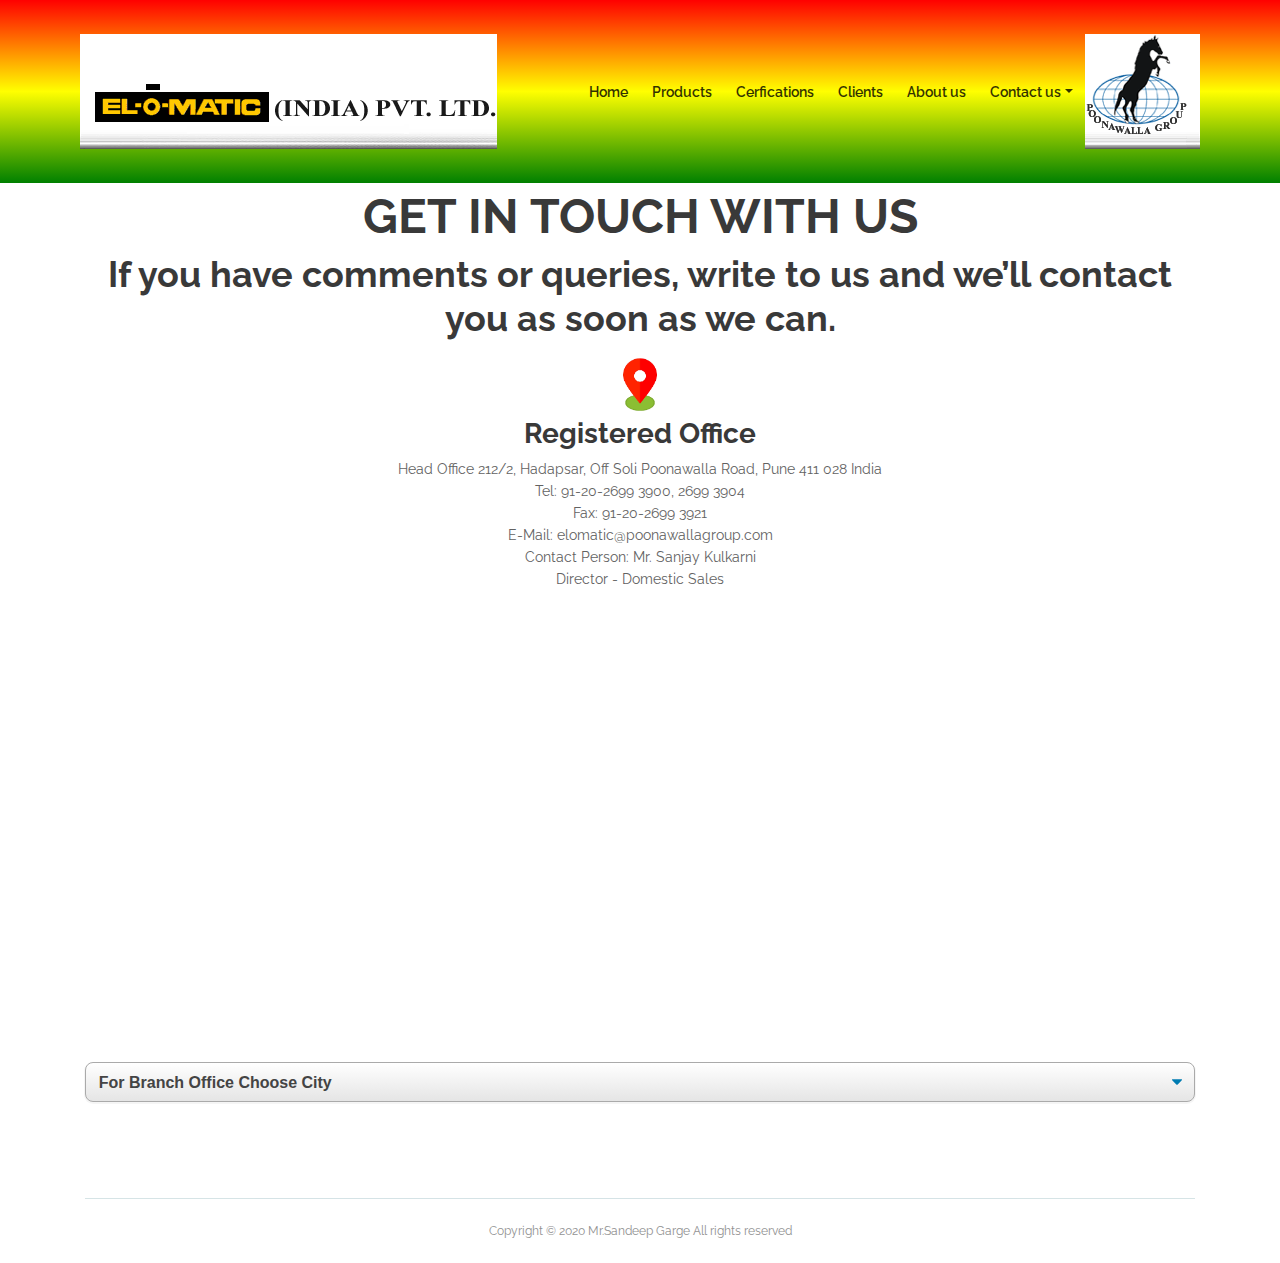
<file: branchoffice.html>
<!DOCTYPE html>
<html lang="en">
<head>
    <meta charset="utf-8">
    <meta name="viewport" content="width=device-width, initial-scale=1, shrink-to-fit=no">
    
    <!-- SEO Meta Tags -->
    <meta name="description" content="Create a stylish landing page for your business startup and get leads for the offered services with this HTML landing page template.">
    <meta name="author" content="Inovatik">

    <!-- OG Meta Tags to improve the way the post looks when you share the page on LinkedIn, Facebook, Google+ -->
	<meta property="og:site_name" content="" /> <!-- website name -->
	<meta property="og:site" content="" /> <!-- website link -->
	<meta property="og:title" content=""/> <!-- title shown in the actual shared post -->
	<meta property="og:description" content="" /> <!-- description shown in the actual shared post -->
	<meta property="og:image" content="" /> <!-- image link, make sure it's jpg -->
	<meta property="og:url" content="" /> <!-- where do you want your post to link to -->
	<meta property="og:type" content="article" />

    <!-- Website Title -->
    <title>Branch_Office</title>
    
    <!-- Styles -->
    <link href="https://fonts.googleapis.com/css?family=Raleway:400,400i,600,700,700i&amp;subset=latin-ext" rel="stylesheet">
    <link href="css/bootstrap.css" rel="stylesheet">
    <link href="css/fontawesome-all.css" rel="stylesheet">
    <link href="css/swiper.css" rel="stylesheet">
	<link href="css/magnific-popup.css" rel="stylesheet">
    <link href="css/styles.css" rel="stylesheet">
	<style>
        /* class applies to select element itself, not a wrapper element */
.select-css {
    display: block;
    font-size: 16px;
    font-family: sans-serif;
    font-weight: 700;
    color: #444;
    line-height: 1.3;
    padding: .6em 1.4em .5em .8em;
    width: 100%;
    max-width: 100%; /* useful when width is set to anything other than 100% */
    box-sizing: border-box;
    margin: 0;
    border: 1px solid #aaa;
    box-shadow: 0 1px 0 1px rgba(0,0,0,.04);
    border-radius: .5em;
    -moz-appearance: none;
    -webkit-appearance: none;
    appearance: none;
    background-color: #fff;
    /* note: bg image below uses 2 urls. The first is an svg data uri for the arrow icon, and the second is the gradient. 
        for the icon, if you want to change the color, be sure to use `%23` instead of `#`, since it's a url. You can also swap in a different svg icon or an external image reference
        
    */
    background-image: url('data:image/svg+xml;charset=US-ASCII,%3Csvg%20xmlns%3D%22http%3A%2F%2Fwww.w3.org%2F2000%2Fsvg%22%20width%3D%22292.4%22%20height%3D%22292.4%22%3E%3Cpath%20fill%3D%22%23007CB2%22%20d%3D%22M287%2069.4a17.6%2017.6%200%200%200-13-5.4H18.4c-5%200-9.3%201.8-12.9%205.4A17.6%2017.6%200%200%200%200%2082.2c0%205%201.8%209.3%205.4%2012.9l128%20127.9c3.6%203.6%207.8%205.4%2012.8%205.4s9.2-1.8%2012.8-5.4L287%2095c3.5-3.5%205.4-7.8%205.4-12.8%200-5-1.9-9.2-5.5-12.8z%22%2F%3E%3C%2Fsvg%3E'),
      linear-gradient(to bottom, #ffffff 0%,#e5e5e5 100%);
    background-repeat: no-repeat, repeat;
    /* arrow icon position (1em from the right, 50% vertical) , then gradient position*/
    background-position: right .7em top 50%, 0 0;
    /* icon size, then gradient */
    background-size: .65em auto, 100%;
}
/* Hide arrow icon in IE browsers */
.select-css::-ms-expand {
    display: none;
}
/* Hover style */
.select-css:hover {
    border-color: #888;
}
/* Focus style */
.select-css:focus {
    border-color: #aaa;
    /* It'd be nice to use -webkit-focus-ring-color here but it doesn't work on box-shadow */
    box-shadow: 0 0 1px 3px rgba(59, 153, 252, .7);
    box-shadow: 0 0 0 3px -moz-mac-focusring;
    color: #222; 
    outline: none;
}

      

/* Set options to normal weight */
.select-css option {
    font-weight:normal;
}

/* Support for rtl text, explicit support for Arabic and Hebrew */
*[dir="rtl"] .select-css, :root:lang(ar) .select-css, :root:lang(iw) .select-css {
    background-position: left .7em top 50%, 0 0;
    padding: .6em .8em .5em 1.4em;
}

/* Disabled styles */
.select-css:disabled, .select-css[aria-disabled=true] {
    color: graytext;
    background-image: url('data:image/svg+xml;charset=US-ASCII,%3Csvg%20xmlns%3D%22http%3A%2F%2Fwww.w3.org%2F2000%2Fsvg%22%20width%3D%22292.4%22%20height%3D%22292.4%22%3E%3Cpath%20fill%3D%22graytext%22%20d%3D%22M287%2069.4a17.6%2017.6%200%200%200-13-5.4H18.4c-5%200-9.3%201.8-12.9%205.4A17.6%2017.6%200%200%200%200%2082.2c0%205%201.8%209.3%205.4%2012.9l128%20127.9c3.6%203.6%207.8%205.4%2012.8%205.4s9.2-1.8%2012.8-5.4L287%2095c3.5-3.5%205.4-7.8%205.4-12.8%200-5-1.9-9.2-5.5-12.8z%22%2F%3E%3C%2Fsvg%3E'),
      linear-gradient(to bottom, #ffffff 0%,#e5e5e5 100%);
}

.select-css:disabled:hover, .select-css[aria-disabled=true] {
    border-color: #aaa;
}
.side
{
    display: inline-block;
    vertical-align:top;
}



            .box{
                color: #fff;
                padding: 20px;
                display: none;
                margin-top: 20px;
            }
            .Pune{ background: #ff0000; }
            .Bangalore{ background: #228B22; }
            .Chennai{ background: #0000ff; }
            .Hydrabad{ background: #ff0000; }
            .Mumbai{ background: #228B22; }
            .Baroda{ background: #0000ff; }
            .Cochin{ background: #ff0000; }
            .Kolkata{ background: #228B22; }
            .New_Delhi{ background: #0000ff; }
            .Visakhapatnam {background: #0000ff; }
        </style>
        <script src="https://code.jquery.com/jquery-1.12.4.min.js"></script>
        <script>
        $(document).ready(function(){
            $("select").change(function(){
                $(this).find("option:selected").each(function(){
                    var optionValue = $(this).attr("value");
                    if(optionValue){
                        $(".box").not("." + optionValue).hide();
                        $("." + optionValue).show();
                    } else{
                        $(".box").hide();
                    }
                });
            }).change();
            $(function() {
  // choose target dropdown
  var select = $('select');
  select.html(select.find('option').sort(function(x, y) {
    // to change to descending order switch "<" for ">"
    return $(x).text() > $(y).text() ? 1 : -1;
  }));

  // select default item after sorting (first item)
  // $('select').get(0).selectedIndex = 0;
});
        
    });
    </script>
    
</head>
<body data-spy="scroll" data-target=".fixed-top">
    
    
     <!-- Navigation -->
     <nav class="navbar navbar-expand-lg navbar-dark navbar-custom fixed-top">
        <!-- Text Logo - Use this if you don't have a graphic logo -->
        <!-- <a class="navbar-brand logo-text page-scroll" href="index.html">Evolo</a> -->

        <!-- Image Logo -->
    <img src="images/Elomatic pvt.ltd.gif" alt="alternative">
        
        <!-- Mobile Menu Toggle Button -->
        <button class="navbar-toggler" type="button" data-toggle="collapse" data-target="#navbarsExampleDefault" aria-controls="navbarsExampleDefault" aria-expanded="false" aria-label="Toggle navigation">
            <span class="navbar-toggler-awesome fas fa-bars"></span>
            <span class="navbar-toggler-awesome fas fa-times"></span>
        </button>
        <!-- end of mobile menu toggle button -->

        <div class="collapse navbar-collapse" id="navbarsExampleDefault">
            <ul class="navbar-nav ml-auto">
                <li class="nav-item">
                    <a class="nav-link page-scroll" href="index.html#header">Home </a>
                </li>
                <li class="nav-item">
                    <a class="nav-link page-scroll" href="index.html#services">Products</a>
                </li>
                <li class="nav-item">
                    <a class="nav-link page-scroll" href="index.html#pricing">Cerfications</a>
                </li>
                <li class="nav-item">
                    <a class="nav-link page-scroll" href="index.html#slider-1">Clients</a>
                </li>

                <!-- Dropdown Menu -->          
                <li class="nav-item dropdown">
                        <a class="nav-link page-scroll" href="index.html#about">About us</a>
                </li>
                <!-- end of dropdown menu -->

                <li class="nav-item dropdown">
                        <a class="nav-link dropdown-toggle page-scroll" href="index.html#contact" id="navbarDropdown" role="button" aria-haspopup="true" aria-expanded="false">Contact us</a>
                        <div class="dropdown-menu" aria-labelledby="navbarDropdown">
                            <a class="dropdown-item" href="branchoffice.html"><span class="item-text">Branch Offices</span></a>
                            <div class="dropdown-items-divide-hr"></div>
                            <a class="dropdown-item" href="globalbusiness.html"><span class="item-text">Global Business Division</span></a>
                            <div class="dropdown-items-divide-hr"></div>
                            <a class="dropdown-item" href="domestic_dealers.html"><span class="item-text">Domestic Dealers</span></a>
                            <div class="dropdown-items-divide-hr"></div>
                            <a class="dropdown-item" href="http://localhost/co2/index.php/Crud/savedata"><span class="item-text">Enquiry Forms</span></a>
                        </div>
                    </li>
            </ul>
            
            
        </div>
        <img src="images/poonawallagroup1.gif">
    </nav> <!-- end of navbar -->
    <!-- end of navigation -->
 `

    <!-- Breadcrumbs -->
    <div class="ex-basic-1">
        <div class="container">
            <div class="row">
                <div class="col-lg-12">
                    <div class="breadcrumbs">
                        <a href="index.html">Home</a><i class="fa fa-angle-double-right"></i><span>Privacy Policy</span>
                    </div> <!-- end of breadcrumbs -->
                </div> <!-- end of col -->
            </div> <!-- end of row -->
        </div> <!-- end of container -->
    </div> <!-- end of ex-basic-1 -->
    <!-- end of breadcrumbs -->
        <!-- Header -->

        
        
        <header id="header" class="ex-header">
            <div class="container">
                    <div class="row">
                        <div class="col-md-12">
                            <h1>GET IN TOUCH WITH US</h1>
                            <h2>If you have comments or queries, write to us and we’ll contact you as soon as we can.</h2>
                        </div> <!-- end of col -->
                    </div> <!-- end of row -->
                    <img src="images/location.png" height="70px" width="70px">
                    <h3>Registered Office</h3>
                    <p>Head Office
                            212/2, Hadapsar, Off Soli Poonawalla Road,
         Pune 411 028
         India<br>
         Tel: 91-20-2699 3900, 2699 3904<br>
         Fax: 91-20-2699 3921<br>
         E-Mail: elomatic@poonawallagroup.com<br>
         Contact Person: Mr. Sanjay Kulkarni<br>
                                    Director - Domestic Sales
         </p>
         <div class="side"><iframe src="https://www.google.com/maps/embed?pb=!1m18!1m12!1m3!1d3783.5615242312356!2d73.94399651436852!3d18.50351027452629!2m3!1f0!2f0!3f0!3m2!1i1024!2i768!4f13.1!3m3!1m2!1s0x3bc2c05b4ce72dff%3A0x80db0d4a170b8542!2sSerum%20Institute%20of%20India%20Pvt.%20Ltd.!5e0!3m2!1sen!2sin!4v1598251988378!5m2!1sen!2sin" width="800" height="450" frameborder="0" style="border:0;" allowfullscreen="" aria-hidden="false" tabindex="0"></iframe>
         </div> 
 
                    
            <select class="select-css">
                <option>For Branch Office Choose City</option>
                <option value="Pune">PUNE</option>
                <option value="Bangalore">BANGLORE</option>
                <option value="Chennai">CHENNAI</option>
                <option value="Hydrabad">HYDRABAD</option>
                <option value="Mumbai">MUMBAI</option>
                <option value="Baroda">BARODA</option>
                <option value="Cochin">COCHIN</option>
                <option value="Kolkata">KOLKATA</option>
                <option value="New_Delhi">NEW DELHI</option>
                <option value="Visakhapatnam">VISAKHAPATNAM</option>
            </select>
        
            <div class="Pune box"><h2>Address</h2>94/1, Manjari
                    Off Soli Poonawalla Road,<br>
                    Pune - 412 307<br>
                    Tel: 020-26993900<br>
                    Fax: 020-26993921<br>
                    E-Mail : poona@poonawallagroup.com
                </div>
        <div class="Bangalore box">
            <h2>Address:</h2>No. 119, Sylvestra Arcade.<br>
            1st Floor, East Park Road,<br>
            11th Cross, Malleswaram,<br>
            Bangalore- 560 003<br>Tel.: 080-23463085<br>
            Telefax.: 080-23465513<br>E-Mail : bangalore@poonawallagroup.com</div>
        <div class="Chennai box"><h2>Address</h2>New No. 1B, Saraswathi Street,<br>
            Mahalingapuram, <br>
            Nungambakkam<br>
            Chennai- 600 034<br>Tel: 044-28170323<br>
            Telefax: 044-28170324<br>E-Mail : chennai@poonawallagroup.com</div>
	        
                
                <div class="Hydrabad box">
                    <h2>Address</h2>
                    H. No. 6-2-1/15, Flat No. 303,<br>
H.G.H. Residency,<br>
Beside Seha Hospital Lane, Lakdi-ka-Pool,<br>
Hyderabad- 500 004<br>
Tel: 040-23221375 / 23221400<br>
Fax: 040-23309982<br>
E-Mail : hyderabad@poonawallagroup.com

                </div>
                <div class="Mumbai box">
                    <h2>Address</h2>
                    1010 Filix, 10th Floor,<br>
Opposite Asian Paints, L B S Marg,<br>
Bhandup  (West)<br>
Mumbai - 400 078<br>
Tel: 022-25953965 / 66<br>
E-Mail : mumbai@poonawallagroup.com


                </div>
                <div class="Baroda box">
                    <h2>Address</h2>
                    17-A, 2nd Floor,  Nutan Bharat Society,<br>
                    Near Nutan Bharat Club,<br>
                    Alkapuri,<br>
                    Baroda- 390 007<br>
                    Tel: 0265-2324341 / 2324337<br>
                    Telefax: 0265-2324271<br>
                    E-Mail : baroda@poonawallagroup.com
                    


                </div>
                <div class="Cochin box">
                    <h2>Address</h2>
                    NO: 5/522B, Neriyakkal House,<br>
Pukkattupadi Road, Unichira,<br>
Thrikkakara PO.,<br>
Cochin - 682 021<br>
Mob: 9446575011<br>
E-Mail : cochin@poonawallagroup.com



                </div>
                <div class="Kolkata box">
                    <h2>Address</h2>
                    3rd Floor, 21/A, Kavi Bharati Sarani<br>
                    (formerly Lake Road), Lake Market,<br>
                    Opposite to Charu Chandra College,<br>
                    Kolkata - 700 029<br>
                    Tel: 033-24199281 / 24199282<br>
Fax: 033-24199283<br>
E-Mail : kolkata@poonawallagroup.com



                </div>
                <div class="New_Delhi box">
                    <h2>Address</h2>
                    601, Siddhartha Building,<br>
96 Nehru Place,<br>
New Delhi- 110 019<br>
Tel: 011-46514500-5 & 6<br>
Fax: 011-46514526<br>
E-Mail : delhi@poonawallagroup.com


                </div>
                <div class="Visakhapatnam box">
                    <h2>Address</h2>
                    Door No. 39-20-40/1/3, First Floor,<br>
Madhavadhara
Visakhapatnam - 530 007<br>
Tel: 0891-2501455<br>
Fax: 0891-2500799<br>
E-Mail : vizag@poonawallagroup.com



                </div>
            </header> <!-- end of ex-header -->
            <!-- end of header -->
        
            

    
    
    <!-- Copyright -->
    <div class="copyright">
        <div class="container">
            <div class="row">
                <div class="col-lg-12">
                    <p class="p-small">Copyright © 2020 Mr.Sandeep Garge All rights reserved</p>
                </div> <!-- end of col -->
            </div> <!-- enf of row -->
        </div> <!-- end of container -->
    </div> <!-- end of copyright --> 
    <!-- end of copyright -->
    
    <!-- Scripts -->
    <script src="js/jquery.min.js"></script> <!-- jQuery for Bootstrap's JavaScript plugins -->
    <script src="js/popper.min.js"></script> <!-- Popper tooltip library for Bootstrap -->
    <script src="js/bootstrap.min.js"></script> <!-- Bootstrap framework -->
    <script src="js/jquery.easing.min.js"></script> <!-- jQuery Easing for smooth scrolling between anchors -->
    <script src="js/swiper.min.js"></script> <!-- Swiper for image and text sliders -->
    <script src="js/jquery.magnific-popup.js"></script> <!-- Magnific Popup for lightboxes -->
    <script src="js/validator.min.js"></script> <!-- Validator.js - Bootstrap plugin that validates forms -->
    <script src="js/scripts.js"></script> <!-- Custom scripts -->
    
     
            
</body>
</html>
</file>
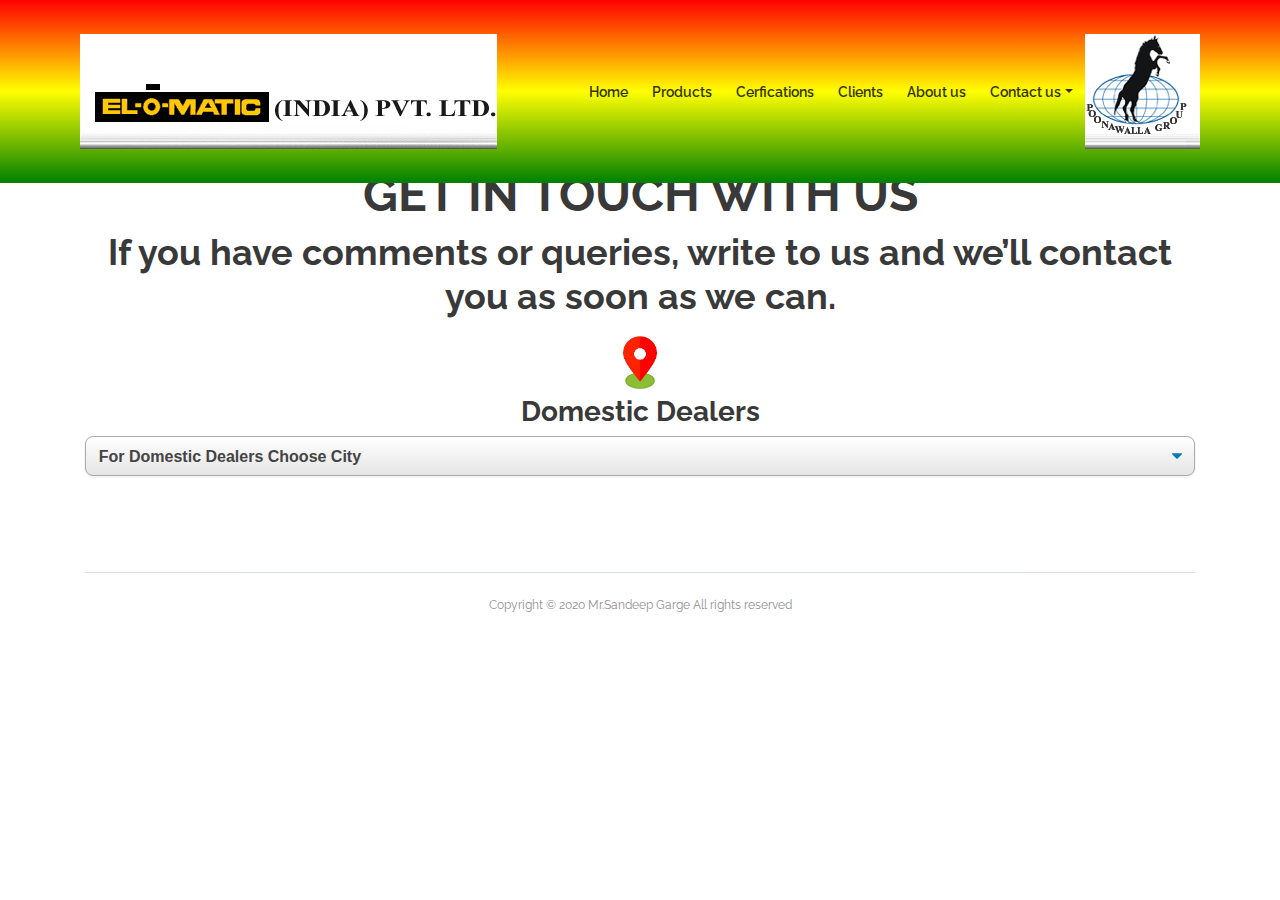
<file: domestic_dealers.html>
<!DOCTYPE html>
<html lang="en">
<head>
    <meta charset="utf-8">
    <meta name="viewport" content="width=device-width, initial-scale=1, shrink-to-fit=no">
    
    <!-- SEO Meta Tags -->
    <meta name="description" content="Create a stylish landing page for your business startup and get leads for the offered services with this HTML landing page template.">
    <meta name="author" content="Inovatik">

    <!-- OG Meta Tags to improve the way the post looks when you share the page on LinkedIn, Facebook, Google+ -->
	<meta property="og:site_name" content="" /> <!-- website name -->
	<meta property="og:site" content="" /> <!-- website link -->
	<meta property="og:title" content=""/> <!-- title shown in the actual shared post -->
	<meta property="og:description" content="" /> <!-- description shown in the actual shared post -->
	<meta property="og:image" content="" /> <!-- image link, make sure it's jpg -->
	<meta property="og:url" content="" /> <!-- where do you want your post to link to -->
	<meta property="og:type" content="article" />

    <!-- Website Title -->
    <title>Domestic_Dealers</title>
    
    <!-- Styles -->
    <link href="https://fonts.googleapis.com/css?family=Raleway:400,400i,600,700,700i&amp;subset=latin-ext" rel="stylesheet">
    <link href="css/bootstrap.css" rel="stylesheet">
    <link href="css/fontawesome-all.css" rel="stylesheet">
    <link href="css/swiper.css" rel="stylesheet">
	<link href="css/magnific-popup.css" rel="stylesheet">
    <link href="css/styles.css" rel="stylesheet">
	<style>
        /* class applies to select element itself, not a wrapper element */
.select-css {
    display: block;
    font-size: 16px;
    font-family: sans-serif;
    font-weight: 700;
    color: #444;
    line-height: 1.3;
    padding: .6em 1.4em .5em .8em;
    width: 100%;
    max-width: 100%; /* useful when width is set to anything other than 100% */
    box-sizing: border-box;
    margin: 0;
    border: 1px solid #aaa;
    box-shadow: 0 1px 0 1px rgba(0,0,0,.04);
    border-radius: .5em;
    -moz-appearance: none;
    -webkit-appearance: none;
    appearance: none;
    background-color: #fff;
    /* note: bg image below uses 2 urls. The first is an svg data uri for the arrow icon, and the second is the gradient. 
        for the icon, if you want to change the color, be sure to use `%23` instead of `#`, since it's a url. You can also swap in a different svg icon or an external image reference
        
    */
    background-image: url('data:image/svg+xml;charset=US-ASCII,%3Csvg%20xmlns%3D%22http%3A%2F%2Fwww.w3.org%2F2000%2Fsvg%22%20width%3D%22292.4%22%20height%3D%22292.4%22%3E%3Cpath%20fill%3D%22%23007CB2%22%20d%3D%22M287%2069.4a17.6%2017.6%200%200%200-13-5.4H18.4c-5%200-9.3%201.8-12.9%205.4A17.6%2017.6%200%200%200%200%2082.2c0%205%201.8%209.3%205.4%2012.9l128%20127.9c3.6%203.6%207.8%205.4%2012.8%205.4s9.2-1.8%2012.8-5.4L287%2095c3.5-3.5%205.4-7.8%205.4-12.8%200-5-1.9-9.2-5.5-12.8z%22%2F%3E%3C%2Fsvg%3E'),
      linear-gradient(to bottom, #ffffff 0%,#e5e5e5 100%);
    background-repeat: no-repeat, repeat;
    /* arrow icon position (1em from the right, 50% vertical) , then gradient position*/
    background-position: right .7em top 50%, 0 0;
    /* icon size, then gradient */
    background-size: .65em auto, 100%;
}
/* Hide arrow icon in IE browsers */
.select-css::-ms-expand {
    display: none;
}
/* Hover style */
.select-css:hover {
    border-color: #888;
}
/* Focus style */
.select-css:focus {
    border-color: #aaa;
    /* It'd be nice to use -webkit-focus-ring-color here but it doesn't work on box-shadow */
    box-shadow: 0 0 1px 3px rgba(59, 153, 252, .7);
    box-shadow: 0 0 0 3px -moz-mac-focusring;
    color: #222; 
    outline: none;
}

/* Set options to normal weight */
.select-css option {
    font-weight:normal;
}

/* Support for rtl text, explicit support for Arabic and Hebrew */
*[dir="rtl"] .select-css, :root:lang(ar) .select-css, :root:lang(iw) .select-css {
    background-position: left .7em top 50%, 0 0;
    padding: .6em .8em .5em 1.4em;
}

/* Disabled styles */
.select-css:disabled, .select-css[aria-disabled=true] {
    color: graytext;
    background-image: url('data:image/svg+xml;charset=US-ASCII,%3Csvg%20xmlns%3D%22http%3A%2F%2Fwww.w3.org%2F2000%2Fsvg%22%20width%3D%22292.4%22%20height%3D%22292.4%22%3E%3Cpath%20fill%3D%22graytext%22%20d%3D%22M287%2069.4a17.6%2017.6%200%200%200-13-5.4H18.4c-5%200-9.3%201.8-12.9%205.4A17.6%2017.6%200%200%200%200%2082.2c0%205%201.8%209.3%205.4%2012.9l128%20127.9c3.6%203.6%207.8%205.4%2012.8%205.4s9.2-1.8%2012.8-5.4L287%2095c3.5-3.5%205.4-7.8%205.4-12.8%200-5-1.9-9.2-5.5-12.8z%22%2F%3E%3C%2Fsvg%3E'),
      linear-gradient(to bottom, #ffffff 0%,#e5e5e5 100%);
}

.select-css:disabled:hover, .select-css[aria-disabled=true] {
    border-color: #aaa;
}


            .box{
                color: #fff;
                padding: 20px;
                display: none;
                margin-top: 20px;
            }
            .pune{ background-color: sienna}
            .bangalore{ background: #228B22; }
            .chennai{ background: #0000ff; }
            .ahmednagar{background-color: cornflowerblue;}
            .hydrabad{ background: #ff0000; }
            .mumbai{ background: #228B22; }
            .baroda{ background: #0000ff; }
            .cochin{ background: #ff0000; }
            .kolkata{ background: #228B22; }
            .delhi{ background: #0000ff; }
            .vizag {background: #0000ff; }
            .Ahmadabad{background-color: coral}
            .chhattisgarh{background-color: orangered}
            .mumbai1{background-color: orchid}
            .bihar{background-color: peru}
            .nasik{background-color: plum}
        .nayveli{background-color: sienna}
        .surat{background-color: steelblue}
        .lucknow{background-color: yellowgreen}
        .jharkhand{background-color: yellow}
        .kota{background-color: teal}
        .indore{background-color: chocolate}
        .nagpur{background-color:firebrick}
        .punjab{background-color: darkorange}
        .up{background-color: darkkhaki}
        .rudrapur{background-color: lightseagreen}
        .kokan{background-color: lime}
        .vijaywada{background-color: mediumpurple}
        .jamshedpur{background-color: navajowhite}
        .hubli{background-color: pink}
        .vadodara{background-color: crimson}
        .raigargh{background-color: tan}
        </style>
        <script src="https://code.jquery.com/jquery-1.12.4.min.js"></script>
        <script>
        $(document).ready(function(){
            $("select").change(function(){
                $(this).find("option:selected").each(function(){
                    var optionValue = $(this).attr("value");
                    if(optionValue){
                        $(".box").not("." + optionValue).hide();
                        $("." + optionValue).show();
                    } else{
                        $(".box").hide();
                    }
                });
            }).change();
            $(function() {
  // choose target dropdown
  var select = $('select');
  select.html(select.find('option').sort(function(x, y) {
    // to change to descending order switch "<" for ">"
    return $(x).text() > $(y).text() ? 1 : -1;
  }));

  // select default item after sorting (first item)
  // $('select').get(0).selectedIndex = 0;
});
        });
        </script>
	<!-- Favicon  -->
    
</head>
<body data-spy="scroll" data-target=".fixed-top">
    
    
     <!-- Navigation -->
     <nav class="navbar navbar-expand-lg navbar-dark navbar-custom fixed-top">
        <!-- Text Logo - Use this if you don't have a graphic logo -->
        <!-- <a class="navbar-brand logo-text page-scroll" href="index.html">Evolo</a> -->

        <!-- Image Logo -->
        <img src="images/Elomatic pvt.ltd.gif" alt="alternative">
        
        <!-- Mobile Menu Toggle Button -->
        <button class="navbar-toggler" type="button" data-toggle="collapse" data-target="#navbarsExampleDefault" aria-controls="navbarsExampleDefault" aria-expanded="false" aria-label="Toggle navigation">
            <span class="navbar-toggler-awesome fas fa-bars"></span>
            <span class="navbar-toggler-awesome fas fa-times"></span>
        </button>
        <!-- end of mobile menu toggle button -->

        <div class="collapse navbar-collapse" id="navbarsExampleDefault">
            <ul class="navbar-nav ml-auto">
                <li class="nav-item">
                    <a class="nav-link page-scroll" href="index.html#header">Home </a>
                </li>
                <li class="nav-item">
                    <a class="nav-link page-scroll" href="index.html#services">Products</a>
                </li>
                <li class="nav-item">
                    <a class="nav-link page-scroll" href="index.html#pricing">Cerfications</a>
                </li>
                <li class="nav-item">
                    <a class="nav-link page-scroll" href="index.html#slider-1">Clients</a>
                </li>

                <!-- Dropdown Menu -->          
                <li class="nav-item dropdown">
                        <a class="nav-link page-scroll" href="index.html#about">About us</a>
                </li>
                <!-- end of dropdown menu -->

                <li class="nav-item dropdown">
                        <a class="nav-link dropdown-toggle page-scroll" href="index.html#contact" id="navbarDropdown" role="button" aria-haspopup="true" aria-expanded="false">Contact us</a>
                        <div class="dropdown-menu" aria-labelledby="navbarDropdown">
                            <a class="dropdown-item" href="branchoffice.html"><span class="item-text">Branch Offices</span></a>
                            <div class="dropdown-items-divide-hr"></div>
                            <a class="dropdown-item" href="globalbusiness.html"><span class="item-text">Global Business Division</span></a>
                            <div class="dropdown-items-divide-hr"></div>
                            <a class="dropdown-item" href="domestic_dealers.html"><span class="item-text">Domestic Dealers</span></a>
                            <div class="dropdown-items-divide-hr"></div>
                            <a class="dropdown-item" href="http://localhost/co2/index.php/Crud/savedata"><span class="item-text">Enquiry Forms</span></a>
                        </div>
                    </li>
            </ul>
            
            
        </div>
        <img src="images/poonawallagroup1.gif">
    </nav> <!-- end of navbar -->
    <!-- end of navigation -->
 

    <!-- Breadcrumbs -->
    <div class="ex-basic-1">
        <div class="container">
            <div class="row">
                <div class="col-lg-12">
                    <div class="breadcrumbs">
                        <a href="index.html">Home</a><i class="fa fa-angle-double-right"></i><span>Privacy Policy</span>
                    </div> <!-- end of breadcrumbs -->
                </div> <!-- end of col -->
            </div> <!-- end of row -->
        </div> <!-- end of container -->
    </div> <!-- end of ex-basic-1 -->
    <!-- end of breadcrumbs -->
        <!-- Header -->

        
        
        <header id="header" class="ex-header">
            <div class="container">
                    <div class="row">
                        <div class="col-md-12">
                            <h1>GET IN TOUCH WITH US</h1>
                            <h2>If you have comments or queries, write to us and we’ll contact you as soon as we can.</h2>
                        </div> <!-- end of col -->
                    </div> <!-- end of row -->
                    <img src="images/location.png" height="70px" width="70px">
                    <h3>Domestic Dealers</h3>
                    
            <select class="select-css">
                <option>For Domestic Dealers Choose City</option>
                <option value="Ahmadabad">AHMEDABAD</option>
                <option value="bangalore">BANGLORE</option>
                <option value="chhattisgarh">CHHATTISGARH</option>
                <option value="cochin">COCHIN</option>
                <option value="delhi">DELHI(DELHI & NCR)</option>
                <option value="indore">INDORE</option>
                <option value="jharkhand">JHARKHAND(Bokaro)</option>
                <option value="kolkata">KOLKATA</option>
                <option value="kota">KOTA(Rajasthan)</option>
                <option value="mumbai">MUMBAI</option>
                <option value="nagpur">NAGPUR</option>
                <option value="nayveli">NEYVELI</option>
                <option value="pune">PUNE</option>
                <option value="raigargh">RAIGARGH</option>
                <option value="surat">SURAT, ANKALESHWAR, VAPI</option>
                <option value="vadodara">VADODARA</option>
                <option value="vizag">VIZAG</option>
                <option value="ahmednagar">AHMEDNAGAR DISTRICT</option>
                <option value="baroda">BARODA</option>
                <option value="punjab">CHANDIGARH (Punjab & Himachal Pradesh)</option>
                <option value="chennai">CHENNAI</option>
                <option value="hubli">HUBLI</option>
                <option value="hydrabad">HYDERABAD</option>
                <option value="jamshedpur">JAMSHEDPUR</option>
                <option value="bihar">KAHELAGAON (BIHAR)</option>
                <option value="kokan">KONKAN REGION</option>
                <option value="lucknow">LUCKNOW (Uttar Pradesh)</option>
                <option value="nasik">NASIK, DHULE & JALGAON Region</option>
                <option value="rudrapur">RUDRAPUR (Uttarakhand)</option>
                <option value="up">MUZAFFARNAGAR(Uttarakhand & Western UP)</option>
                <option value="vijaywada">VIJAYWADA & VIZAG</option>
                
                

            </select>
        
            <div class="Ahmadabad box">
                <h2>Address</h2>
                ACQUITECH ENGINEERS Pvt. Ltd.
                A-407, 4th Floor, Premium House,
                Near Gandhigram Railway Station,
                Navrangpura, Ahmedabad - 380 009<br>
                Tel:  079-26574825 / 5363 / 6650<br>
                Fax: 079-26581826<br>

                E-Mail: intervalve@acquitech.com<br>
                Mr. Bharat Shah
            </div>
            <div class="bangalore box">
                <h2>Address</h2>
                GENERAL HARDWARE & INDUSTRIAL STORES
                19/2, Malavalli Rama Rao Lane, PO Box 6900,
                Bangalore 560 002<br>
                Tel:  080-22220670 / 41141155 / 41324636<br>
                Fax: 080-22223481<br>
                E-Mail: yusufzaveri@gmail.com<br>
                Mr. Yusuf S. Zaveri
            </div>
            <div class="chhattisgarh box">
                <h2>Address</h2>
                SHIV SHAKTI TRADERS
                HIG-25, Sardar Vallabh Bhai Patel Nagar,
                Jamnipali, Korba,
                Chhattisgarh - 495 450<br>
                Tel:  7509008900<br>
                Mob: 7587137371 / 7828438619<br>
                E-Mail: pavitrachouksey@gmail.com<br>
                Mr. Pavitra Chouksey
            </div>
            <div class="cochin box">
                <h2>Address</h2>
                FLUIDLINE ENGINEERING COMPANY
                P.B. No. 3576, 40 / 7059,
                Ratna Kala Building, Near T.D. Temple, T.D. Road
                Ernakulam, Cochin - 682 035 <br>
                Tel: 0484-2383339 / 2362969<br>
                Fax: 0484-2383339<br>
                Mob: 9847266254<br>
                E-Mail: huzefa_fec@rediffmail.com	<br>
                Mr. Huzefa M. M.
            </div><div class="delhi box">
                <h2>Address</h2>
                ASAN ENGINEERS Pvt. Ltd.
B-34, Dharamshala Road,
Sulthanpur Colony,
New Delhi - 110 030<br>
Tel: 011-26806062 / 26806063<br>
Fax: 011-26806062<br>
E-Mail: asanengineers@gmail.com<br>
Mr. Atin Vats
            </div><div class="delhi box">
                <h2>Address</h2>
                KANSAL PIPE FITTINGS CO.
                4971 Bazar Sirkiwalan, Hauzqazi,
                Delhi -110 006<br>
                Tel: 011-23233155 / 23233156<br>
                Mob: 9811089870 / 9996632761<br>
                E-Mail: kansal_pipe2003@yahoo.co.in<br>
                Mr. Sanjeev Gupta /  Mr. Gagan Gupta
            </div><div class="hydrabad box">
                <h2>Address</h2>
                DERAZ ENGINEERS
6-3-1177/90, Deraz House
BS Maktha, Begumpet,
Mapusa, Bardez,
Hyderabad 500 016<br>
Tel: 040-23402442 / 234067843 / 23404732<br>
Fax: 040-23412165<br>
E-Mail: sales@deraz.in
            </div><div class="hydrabad box">
                <h2>Address</h2>
                MAHESH TRADING CORPORATION
4-4-123, Hill Street,
Secunderabad 500 003<br>
Tel: 040-27712087 / 27712227<br>
Fax: 040-27712228 ; Mob: 9849002060<br>
E-Mail: mtchardware@yahoo.com<br>
Mr. Mahesh Agarwal

            </div><div class="indore box">
                <h2>Address</h2>
                SHAH MARKETING
401, Alankar Point,
Geeta Bhavan Square,
Indore 452 001
Madhya Pradesh<br>
Tel: 0731-2497929 / 2498929 / 2494928<br>
E-Mail: sales@shahmarketing.co.in<br>
Mr. Sapan Shah
            </div><div class="jharkhand box">
                <h2>Address</h2>
                INDO-TECH
                Main Road Chas
                Bokaro Steel City -827 013
                Jharkhand<br>
                Tel: 9830251267<br>
                E-Mail: indotech.bk@gmail.com<br>
                Mr. Dinesh Agarwal
            </div><div class="kolkata box">
                <h2>Address</h2>
                S M TRADING CO.
                20 Netaji Subhas Road,
                Kolkata - 700 001
                West Bengal<br>
                 Tel: 033 22301731 / 22302082<br>
                Mob: 8013438034<br>
                E-Mail: smtradingvalves@gmail.com<br>
                Mr. Souradeep Bhattacharjee
            </div><div class="kota box">
                <h2>Address</h2>
                V TRADE SERVICES
                5-L-8, Mahaveer Nagar III,
                Kota,
                Rajasthan - 324 005<br>
                Tel: 0744-2475202 / 2475909<br>
Fax: 0744-2475377 ; Mob: 9829552302<br>
E-Mail: vtrade@vtradeservices.com<br>
Mr. Sunil Nair


            </div>
            <div class="mumbai box">
                <h2>Address</h2>
                ENERGY ECONOMICS
                11, Shiv Plaza, Ground Floor,
                Behind Gala Prov. Store,
                Station (old Fatak) Road, Kandivali (West)
                Mumbai 400 067<br>

                Tel: 022-28627169<br>
                Fax: 022-28628392 ; Mob. 9869251486<br>
                E-Mail: energyecono@gmail.com<br>
                Mr. Paras Shah
            </div>
            <div class="nagpur box">
                <h2>Address</h2>
                ASKI HI-TECH MARKETING
Shlok Palace, 29,
Baji Prabhu Deshpande Nagar,
Behind Nelco Society, Near Subhash Nagar,
Nagpur - 440 022<br>
Mob:  8055156223 / 9373104007<br>
E-Mail: sanjay_sood_2000@yahoo.com<br>
Mr. Sanjay Sood
            </div>
            <div class="nayveli box">
                <h2>Address</h2>
                K. S. KRISHNA PRIYA
                'Sampige' No. 6 / 378,
                Cuddalore Main Road,
                Neyveli - 607 802
                Tamil Nadu<br>
                Tel: 04142-262768<br>
                Mob: 9443262768<br>
                E-Mail: kayeskay521@gmail.com<br>
                Mr. K. S. Krishna Priya
            </div>
            <div class="pune box">
                <h2>Address</h2>
                CELESTE TRADING CORPORATION
                7, Sandesh Society,
                Salisbury Park,
                Pune - 411 037<br>
                Tel: 020-24266852<br>
                Fax: 020-24266852 ; Mob: 9422029282<br>
                E-Mail: celestetrading@gmail.com<br>
                Mr. Vijay Shah
            </div><div class="raigargh box">
                <h2>Address</h2>
                SUMAN IND-AGRO SALES Pvt. Ltd.
                Near Krishnavihar Colony,
                Dhimrapur,
                Raigargh (CG) - 496 0001<br>
                Tel : 07762-232828<br>
Fax: 07762-232828<br>
E-Mail: suman_sales@rediffmail.com<br>
Mr. Pratap Naik
            </div><div class="surat box">
                <h2>Address</h2>
                SN VALVES & AGENCIES
                Shop No. 30, 1st Floor,
                200 / Service Complex, GIDC
                Pandesara,
                Dist. Surat - 394 221<br>
                Tel:  0261-2894876 / 2896227<br>
Fax: 0261-2892217 ; Mob: 9904000336<br>
E-Mail: snvalves@yahoo.co.in<br>
Mr. Rajesh Choudhary
            </div><div class="vadodara box">
                <h2>Address</h2>
                INDUSTRIAL ENTERPRISES
307, Silver Oak Complex, Productivity Road,
Near Akota Char Rasta,
Vadodara - 390 020<br>
Tel: 0265-2311284 / 2333197<br>
Fax: 0265- 2333247<br>
E-Mail : mail@industrial-enterprises.com<br>
Mr. M. S. Shah

            </div><div class="vizag box">
                <h2>Address</h2>
                CHAKRI INDUSTRIAL NEEDS
Shop No. F-62,
Sri Venkateswara General Market,
Opp. R.T.C. Complex,
Rajahmundry - 3<br>
Telefax:   0883-2422641<br>
Mob: 9849135766<br>
E-Mail: chakri.indus@yahoo.co.in<br>
Mr. S. K. Sridhar


            </div><div class="ahmednagar box">
                <h2>Address</h2>
                V. M. TRADERS
                1442, Dr. Zakhir Hussain Road,
                At Post & Tal. Koparagoan - 423 601
                Maharashtra<br>
                Tel:  02423-223283<br>
Fax: 02423-255037<br>
E-Mail: vmtraderskop@gmail.com<br>
Mr. Vaibhav S. Adhav



            </div><div class="baroda box">
                <h2>Address</h2>
                SHREEJI ENTERPRISE
27, Anamika Complex
IPCL Road, GIDC Dahej 392 130
Dist. Bharuch<br>
Tel:  02641-256643<br>
Mob: 09409072743<br>
E-Mail: sales@shreejivalves.com


            </div><div class="punjab box">
                <h2>Address</h2>
                SUPER TECH PUMPS & EQUIPMENTS
                643, 2nd Floor, Kesho Ram Complex,
                Sector - 45 C
                Chandigarh - 160 047<br>
                Tel:  0172-5079598<br>
Mob: 9357198000 / 9216150507<br>
E-Mail: sales@supertechpumps.com<br>
Mr. Teer Karan Singh

            </div><div class="chennai box">
                HUSSAIN ENTERPRISES
188 / New No. 268,
Linghi Chetty Street
Chennai 600 001<br>
Tel:      044-25224108 / 25243336<br>
Telefax: 044-42160108<br>
E-Mail: sales@husssainenterprise.in<br>
Mr. Abbas Merchant


            </div><div class="cochin box">
                <h2>Address</h2>
                JAAP INDUSTRIAL SERVICES
                XI/778-C, Near T.V. Tower,
                Seaport-Airport Road,
                Kakkanad, Cochin 682 037<br>
                Tel:  0484- 2429240<br>
Mob: 9447557276<br>
E-Mail: jaapavj.solutions@gmail.com<br>
Mr. Abraham V. John


            </div><div class="delhi box">
                <h2>Address</h2>
                THE PROFESSIONAL ENGINEERS
                368, Golden Jubilee Apartments,
                Sector 11 Extn, Rohini,
                New Delhi 110 085<br>
                Tel:  011-27573135<br>
Fax: 011-66173849<br>
Mob: 9810188780<br>
E-Mail: info@theprofessionalengineers.com<br>
Mr. Mukesh Gupta


            </div><div class="hubli box">
                <h2>Address</h2>
                VINAYAK ENTERPRISES
#20, Patil Building,
Nehru Nagar (extn.),
Gadag Road,
Hubli 580 020<br>
Tel: 0836-2360540<br>
Mob: 9448165745<br>
E-Mail: mp_vinayak2003@yahoo.co.in<br>
Mr. Mohan Patil


            </div><div class="hydrabad box">
                <h2>Address</h2>
                KRISHNA TUBES & FITTINGS
38, Lala Commercial Complex,
Lala Temple Street,
Ranigunj,
Secunderabad 500 003<br>
Tel: 040-27710237 / 66382713<br>
Fax: 040-66382713 ; Mob : 9246500607<br>
E-Mail: krishnatubes123@yahoo.co.in<br>
Mr. Nitin Mangal



            </div><div class="hydrabad box">
                <h2>Address</h2>
                SHIVA ENGINEERING WORKS
                5-4-23 Distillery Road,
                Ispat Bhawan,
                Shop No. 14, Ranigunj,
                Secunderabad 500 003<br>
                Tel:  040-66336349 / 66333017<br>
Mob: 9391052252<br>
E-Mail: shivaengineeringworks@gmail.com<br>
Mr. Rajesh Agarwal


            </div><div class="jamshedpur box">
                <h2>Address</h2>
                HI - TECH CONTROL
367 / 25, "A" Block, Tuliadungri,
P.O. Golmuri
Jamshedpur - 831 003<br>
Tel:  0657-2341892<br>
Fax: 0657-2341892<br>
Mob: 9234866627<br>
E-Mail: vinod@hitechcontrols.info<br>
Mr. Vinod Kumar


            </div><div class="bihar box">
                <h2>Address</h2>
                SWEETY ENTERPRISES
Sweety Sadan, Shital Nagar,
Khutari, Kahalgaon,
Dist – Bhagalpur,
Bihar - 813 2031<br>
Mob: 9431203312<br>
E-Mail: akhlesh69@gmail.com<br>
Mr. Akhleshwarai Prasad

            </div><div class="kokan box">
                <h2>Address</h2>
                TEJ ENGINEERING
B-1006, BSEL Tech Park,
Sector 30A, Plot 39/3,
Vashi, Navi Mumbai - 400 705<br>
Tel:  022-27814886 / 87<br>
Fax: 022-27814888<br>
E-Mail: sachin@tejengineering.com<br>

Mr. Sachin Sawant

            </div>
            <div class="lucknow box">
                <h2>Address</h2>
                RASMAN TECHNOLOGIES PVT. LTD.
126/31, 2nd Floor, Mahabir Plaza,
B N  Road, Lal Bagh
Lucknow - 226 001 (U.P.)<br>
Tel:  0522-2622583 / 2622584<br>
Fax: 0522-2622583  ; Mob: 9415021160<br>
E-Mail: support@rasman.in / sales@rasman.in<br>

Mr. Manish Lalchandani

            </div>
            <div class="mumbai box">
                <h2>Address</h2>
                VENUS TRADING COMPANY
122 Narayan Dhuru Street,
Mumbai 400 003<br>
Tel: 022-23424647 / 23422192 / 23414365<br>
Fax: 022-23424365<br>
E-Mail: vinit@venustradingcompany.com<br>
Mr. Vinit Kacheria


            </div>
            <div class="nasik box">
                <h2>Address</h2>
                KONARK ENGINEERS
202 Ronak Heights, Opp. Nelson Hospital,
RACCA Colony,
Nasik - 422 002
Maharashtra<br>
Tel: 0253-2315576 / 2310695<br>
E-Mail : konark@konarkengineers.com<br>
Mr. Nitin Dhage


            </div>
            <div class="pune box">
                <h2>Address</h2>
                AUMA ENGINEERS
Flat No. 2, Ground Floor,
Anamika Housing Society, 1000/6 A, Navi Peth,
Bala Raut Path, Near Datta Mandir,
Pune - 411 030<br>
Tel: 020-24539221 / 24539222<br>
Fax: 020-24539223<br>
E-Mail: atul@ameya-auma.in<br>
Mr. Atul M. Desai


            </div>
            <div class="pune box">
                <h2>Address</h2>
                WARNS ENTERPRISES
C-10 Paramnavnath Park,
Madhavbaug Shivtirthnagar,
Paud Road, Kothrud,
Pune - 411 038<br>
Mob : 9822015348<br>
E-Mail: warnsenterprises.pune@gmail.com<br>
Mr. Raman Deshpande



            </div>
            <div class="rudrapur box">
                <h2>Address</h2>
                RASMAN TECHNOLOGIES Pvt. Ltd.
Opp. Green Ply Industries Limited,
SIDCUL, IIE, Rudrapur - 263 153,
U.S. Nagar, Uttarakhand<br>
Mob: 9415021160<br>
E-Mail: rudrapur@rasman.in<br>
Mr. Manish Lalchandani



            </div>
            <div class="up box">
                <h2>Address</h2>
                AJAY AGENCIES
30, Zilla Parishad Market,
Near Mahavir Chowk,
Muzaffarnagar - 251 001 (U.P.)<br>
Tel: 0131-2622641 / 2622687<br>
Fax: 0131-2622687 ; Mob: 9837033079<br>
E-Mail : sales@ajayagencies.com<br>
Mr. Sanjay Singhal


            </div>
            <div class="vijaywada box">
                <h2>Address</h2>
                INDIA PIPE & FITTING STORE
12-6-15 Hart Street,
Tarapet,
Vijaywada 520 001<br>
Tel:  0866-6669660<br>
Fax: 0866-6669660<br>
E-Mail: ipfs_pramod@yahoo.co.in<br>
Mr. Pramod Agarwal


            </div>
            <div class="vizag box">
                <h2>Address</h2>
                RAJ INDUSTRIAL STORES
32-37-16/5, 75 Feet Road
Visakhapatnam - 530 001<br>   
Tel:   0891-2506620<br>
Fax:  0891-2567369<br>
Mob: 9440087136<br>
E-Mail : rajvizag@hotmail.com<br>
Mr. Taher

</div>
            </header> <!-- end of ex-header -->
            <!-- end of header -->
        

    

    
    
    <!-- Copyright -->
    <div class="copyright">
        <div class="container">
            <div class="row">
                <div class="col-lg-12">
                    <p class="p-small">Copyright © 2020 Mr.Sandeep Garge All rights reserved</p>
                </div> <!-- end of col -->
            </div> <!-- enf of row -->
        </div> <!-- end of container -->
    </div> <!-- end of copyright --> 
    <!-- end of copyright -->
    
    <!-- Scripts -->
    <script src="js/jquery.min.js"></script> <!-- jQuery for Bootstrap's JavaScript plugins -->
    <script src="js/popper.min.js"></script> <!-- Popper tooltip library for Bootstrap -->
    <script src="js/bootstrap.min.js"></script> <!-- Bootstrap framework -->
    <script src="js/jquery.easing.min.js"></script> <!-- jQuery Easing for smooth scrolling between anchors -->
    <script src="js/swiper.min.js"></script> <!-- Swiper for image and text sliders -->
    <script src="js/jquery.magnific-popup.js"></script> <!-- Magnific Popup for lightboxes -->
    <script src="js/validator.min.js"></script> <!-- Validator.js - Bootstrap plugin that validates forms -->
    <script src="js/scripts.js"></script> <!-- Custom scripts -->
    
     
            
</body>
</html>
</file>
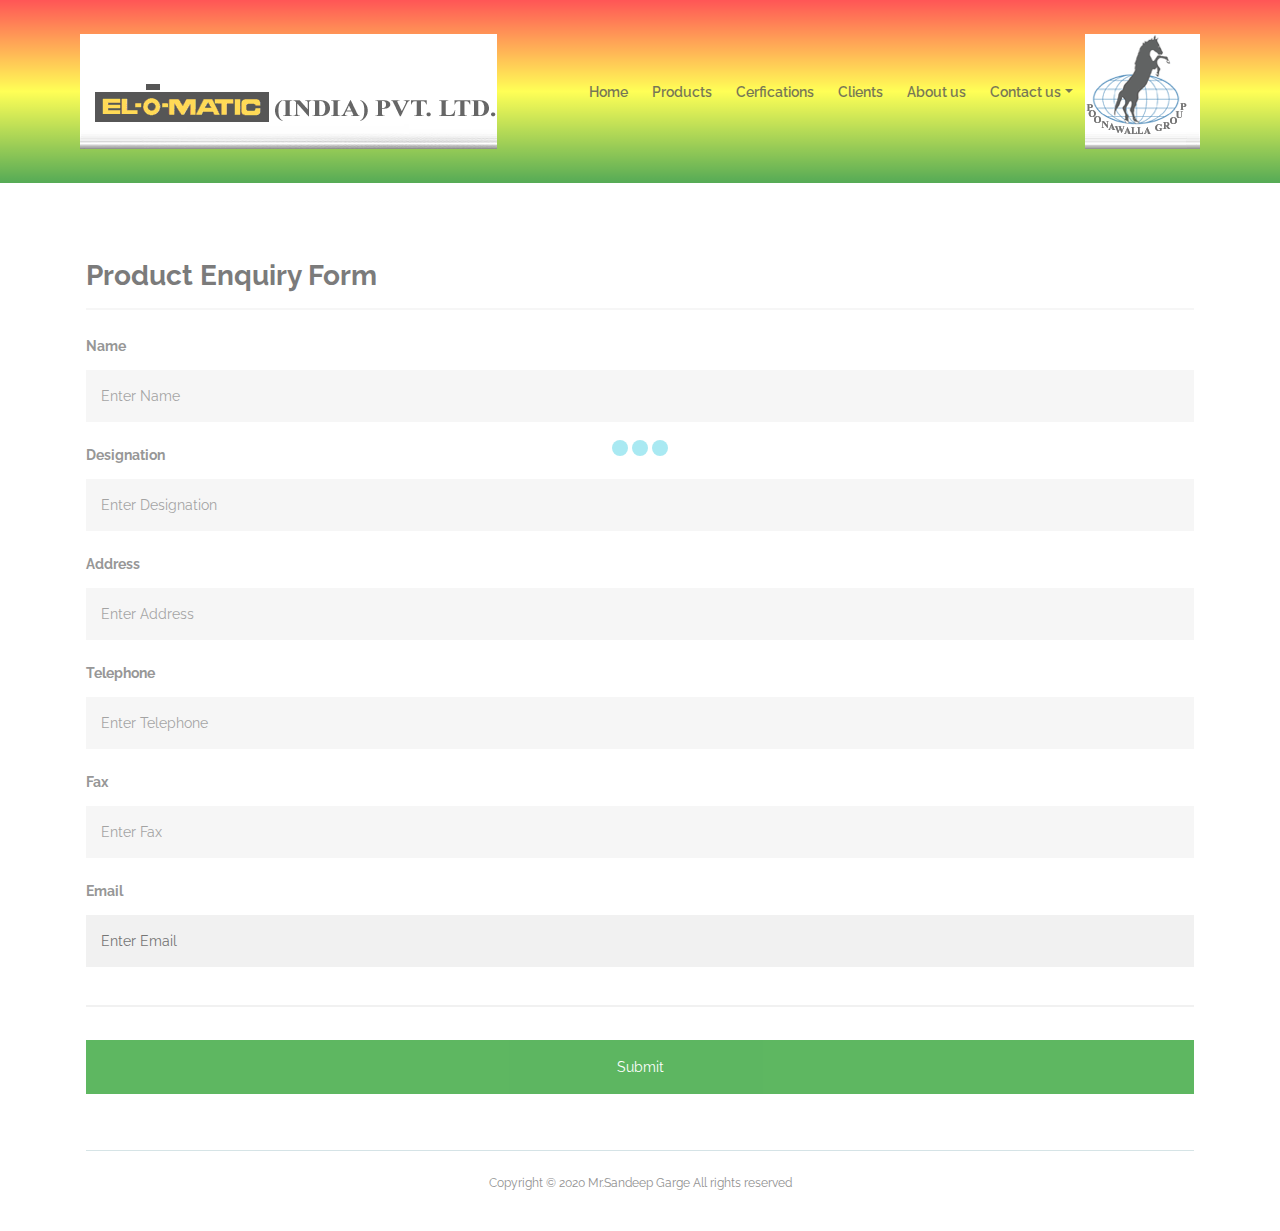
<file: Enquiry.html>
<!DOCTYPE html>
<html lang="en">
<head>
    <meta charset="utf-8">
    <meta name="viewport" content="width=device-width, initial-scale=1, shrink-to-fit=no">
    
    <!-- SEO Meta Tags -->
    <meta name="description" content="Create a stylish landing page for your business startup and get leads for the offered services with this HTML landing page template.">
    <meta name="author" content="Inovatik">

    <!-- OG Meta Tags to improve the way the post looks when you share the page on LinkedIn, Facebook, Google+ -->
	<meta property="og:site_name" content="" /> <!-- website name -->
	<meta property="og:site" content="" /> <!-- website link -->
	<meta property="og:title" content=""/> <!-- title shown in the actual shared post -->
	<meta property="og:description" content="" /> <!-- description shown in the actual shared post -->
	<meta property="og:image" content="" /> <!-- image link, make sure it's jpg -->
	<meta property="og:url" content="" /> <!-- where do you want your post to link to -->
	<meta property="og:type" content="article" />

    <!-- Website Title -->
    <title>Enquiry_Form</title>
    
    <!-- Styles -->
    <link href="https://fonts.googleapis.com/css?family=Raleway:400,400i,600,700,700i&amp;subset=latin-ext" rel="stylesheet">
    <link href="css/bootstrap.css" rel="stylesheet">
    <link href="css/fontawesome-all.css" rel="stylesheet">
    <link href="css/swiper.css" rel="stylesheet">
	<link href="css/magnific-popup.css" rel="stylesheet">
    <link href="css/styles.css" rel="stylesheet">
	<style>
        /* class applies to select element itself, not a wrapper element */
        * {box-sizing: border-box}

/* Add padding to containers */
.container {
  padding: 16px;
}

/* Full-width input fields */
input[type=text], input[type=password] {
  width: 100%;
  padding: 15px;
  margin: 5px 0 22px 0;
  display: inline-block;
  border: none;
  background: #f1f1f1;
}

input[type=text]:focus, input[type=password]:focus {
  background-color: #ddd;
  outline: none;
}

/* Overwrite default styles of hr */
hr {
  border: 1px solid #f1f1f1;
  margin-bottom: 25px;
}

/* Set a style for the submit/register button */
.registerbtn {
  background-color: #4CAF50;
  color: white;
  padding: 16px 20px;
  margin: 8px 0;
  border: none;
  cursor: pointer;
  width: 100%;
  opacity: 0.9;
}

.registerbtn:hover {
  opacity:1;
}

/* Add a blue text color to links */
a {
  color: dodgerblue;
}

/* Set a grey background color and center the text of the "sign in" section */
.signin {
  background-color: #f1f1f1;
  text-align: center;
}
.select-css {
    display: block;
    font-size: 16px;
    font-family: sans-serif;
    font-weight: 700;
    color: #444;
    line-height: 1.3;
    padding: .6em 1.4em .5em .8em;
    width: 100%;
    max-width: 100%; /* useful when width is set to anything other than 100% */
    box-sizing: border-box;
    margin: 0;
    border: 1px solid #aaa;
    box-shadow: 0 1px 0 1px rgba(0,0,0,.04);
    border-radius: .5em;
    -moz-appearance: none;
    -webkit-appearance: none;
    appearance: none;
    background-color: #fff;
    /* note: bg image below uses 2 urls. The first is an svg data uri for the arrow icon, and the second is the gradient. 
        for the icon, if you want to change the color, be sure to use `%23` instead of `#`, since it's a url. You can also swap in a different svg icon or an external image reference
        
    */
    background-image: url('data:image/svg+xml;charset=US-ASCII,%3Csvg%20xmlns%3D%22http%3A%2F%2Fwww.w3.org%2F2000%2Fsvg%22%20width%3D%22292.4%22%20height%3D%22292.4%22%3E%3Cpath%20fill%3D%22%23007CB2%22%20d%3D%22M287%2069.4a17.6%2017.6%200%200%200-13-5.4H18.4c-5%200-9.3%201.8-12.9%205.4A17.6%2017.6%200%200%200%200%2082.2c0%205%201.8%209.3%205.4%2012.9l128%20127.9c3.6%203.6%207.8%205.4%2012.8%205.4s9.2-1.8%2012.8-5.4L287%2095c3.5-3.5%205.4-7.8%205.4-12.8%200-5-1.9-9.2-5.5-12.8z%22%2F%3E%3C%2Fsvg%3E'),
      linear-gradient(to bottom, #ffffff 0%,#e5e5e5 100%);
    background-repeat: no-repeat, repeat;
    /* arrow icon position (1em from the right, 50% vertical) , then gradient position*/
    background-position: right .7em top 50%, 0 0;
    /* icon size, then gradient */
    background-size: .65em auto, 100%;
}
/* Hide arrow icon in IE browsers */
.select-css::-ms-expand {
    display: none;
}
/* Hover style */
.select-css:hover {
    border-color: #888;
}
/* Focus style */
.select-css:focus {
    border-color: #aaa;
    /* It'd be nice to use -webkit-focus-ring-color here but it doesn't work on box-shadow */
    box-shadow: 0 0 1px 3px rgba(59, 153, 252, .7);
    box-shadow: 0 0 0 3px -moz-mac-focusring;
    color: #222; 
    outline: none;
}

/* Set options to normal weight */
.select-css option {
    font-weight:normal;
}

/* Support for rtl text, explicit support for Arabic and Hebrew */
*[dir="rtl"] .select-css, :root:lang(ar) .select-css, :root:lang(iw) .select-css {
    background-position: left .7em top 50%, 0 0;
    padding: .6em .8em .5em 1.4em;
}

/* Disabled styles */
.select-css:disabled, .select-css[aria-disabled=true] {
    color: graytext;
    background-image: url('data:image/svg+xml;charset=US-ASCII,%3Csvg%20xmlns%3D%22http%3A%2F%2Fwww.w3.org%2F2000%2Fsvg%22%20width%3D%22292.4%22%20height%3D%22292.4%22%3E%3Cpath%20fill%3D%22graytext%22%20d%3D%22M287%2069.4a17.6%2017.6%200%200%200-13-5.4H18.4c-5%200-9.3%201.8-12.9%205.4A17.6%2017.6%200%200%200%200%2082.2c0%205%201.8%209.3%205.4%2012.9l128%20127.9c3.6%203.6%207.8%205.4%2012.8%205.4s9.2-1.8%2012.8-5.4L287%2095c3.5-3.5%205.4-7.8%205.4-12.8%200-5-1.9-9.2-5.5-12.8z%22%2F%3E%3C%2Fsvg%3E'),
      linear-gradient(to bottom, #ffffff 0%,#e5e5e5 100%);
}

.select-css:disabled:hover, .select-css[aria-disabled=true] {
    border-color: #aaa;
}
* {box-sizing: border-box}

            .box{
                color: #fff;
                padding: 20px;
                display: none;
                margin-top: 20px;
            }
            .Pune{ background: #ff0000; }
            .Bangalore{ background: #228B22; }
            .Chennai{ background: #0000ff; }
            .Hydrabad{ background: #ff0000; }
            .Mumbai{ background: #228B22; }
            .Baroda{ background: #0000ff; }
            .Cochin{ background: #ff0000; }
            .Kolkata{ background: #228B22; }
            .New_Delhi{ background: #0000ff; }
            .Visakhapatnam {background: #0000ff; }
        </style>
        <script src="https://code.jquery.com/jquery-1.12.4.min.js"></script>
        <script>
        $(document).ready(function(){
            $("select").change(function(){
                $(this).find("option:selected").each(function(){
                    var optionValue = $(this).attr("value");
                    if(optionValue){
                        $(".box").not("." + optionValue).hide();
                        $("." + optionValue).show();
                    } else{
                        $(".box").hide();
                    }
                });
            }).change();
        });
        </script>
	<!-- Favicon  -->
    
</head>
<body data-spy="scroll" data-target=".fixed-top">
    
    <!-- Preloader -->
	<div class="spinner-wrapper">
            <div class="spinner">
                <div class="bounce1"></div>
                <div class="bounce2"></div>
                <div class="bounce3"></div>
            </div>
        </div>
        <!-- end of preloader -->
          <!-- Navigation -->
    <nav class="navbar navbar-expand-lg navbar-dark navbar-custom fixed-top">
            <!-- Text Logo - Use this if you don't have a graphic logo -->
            <!-- <a class="navbar-brand logo-text page-scroll" href="index.html">Evolo</a> -->
    
            <!-- Image Logo -->
            <a  href="index.html"><img src="images/Elomatic pvt.ltd.gif" alt="alternative"></a>
            
            <!-- Mobile Menu Toggle Button -->
            <button class="navbar-toggler" type="button" data-toggle="collapse" data-target="#navbarsExampleDefault" aria-controls="navbarsExampleDefault" aria-expanded="false" aria-label="Toggle navigation">
                <span class="navbar-toggler-awesome fas fa-bars"></span>
                <span class="navbar-toggler-awesome fas fa-times"></span>
            </button>
            <!-- end of mobile menu toggle button -->
    
            <div class="collapse navbar-collapse" id="navbarsExampleDefault">
                <ul class="navbar-nav ml-auto">
                    <li class="nav-item">
                        <a class="nav-link page-scroll" href="index.html#header">Home </a>
                    </li>
                    <li class="nav-item">
                        <a class="nav-link page-scroll" href="index.html#services">Products</a>
                    </li>
                    <li class="nav-item">
                        <a class="nav-link page-scroll" href="index.html#pricing">Cerfications</a>
                    </li>
                    <li class="nav-item">
                        <a class="nav-link page-scroll" href="index.html#slider-1">Clients</a>
                    </li>
    
                    <!-- Dropdown Menu -->          
                    <li class="nav-item dropdown">
                            <a class="nav-link page-scroll" href="index.html#about">About us</a>
                    </li>
                    <!-- end of dropdown menu -->
    
                    <li class="nav-item dropdown">
                            <a class="nav-link dropdown-toggle page-scroll" href="index.html#contact" id="navbarDropdown" role="button" aria-haspopup="true" aria-expanded="false">Contact us</a>
                            <div class="dropdown-menu" aria-labelledby="navbarDropdown">
                                <a class="dropdown-item" href="branchoffice.html"><span class="item-text">Branch Offices</span></a>
                                <div class="dropdown-items-divide-hr"></div>
                                <a class="dropdown-item" href="globalbusiness.html"><span class="item-text">Global Business Division</span></a>
                                <div class="dropdown-items-divide-hr"></div>
                                <a class="dropdown-item" href="domestic_dealers.html"><span class="item-text">Domestic Dealers</span></a>
                                <div class="dropdown-items-divide-hr"></div>
                                <a class="dropdown-item" href="Enquiry.html"><span class="item-text">Enquiry Forms</span></a>
                            </div>
                        </li>
                </ul>
                
                
            </div>
            <img src="images/poonawallagroup1.gif">
        </nav> <!-- end of navbar -->
        <!-- end of navigation -->
     
    
    <!-- Header -->
    <header id="header" class="ex-header">
            <div class="container">
                <div class="row">
                    <div class="col-md-12">
                        <h2>ENQUIRY</h1>
                    </div> <!-- end of col -->
                </div> <!-- end of row -->
            </div> <!-- end of container -->
        </header> <!-- end of ex-header -->
        <!-- end of header -->
        <form>
                <div class="container">
                  <h3> Product Enquiry Form</h3>
                 <hr>
                  <label for="name"><b>Name</b></label>
                  <input type="text" placeholder="Enter Name" name="name" id="name" required>
              
                  <label for="designation"><b>Designation</b></label>
                  <input type="text" placeholder="Enter Designation" name="designation" id="designation" required>
              
                  <label for="address"><b>Address</b></label>
                  <input type="text" placeholder="Enter Address" name="address" id=address required>

                  <label for="telephone"><b>Telephone</b></label>
                  <input type="text" placeholder="Enter Telephone" name="telephone" id=telephone required>

                  <label for="fax"><b>Fax</b></label>
                  <input type="text" placeholder="Enter Fax" name="fax" id=fax required>

                  <label for="email"><b>Email</b></label>
                  <input type="text" placeholder="Enter Email" name="email" id=email required>
                  <hr>
              
                  
                  <button type="submit" class="registerbtn">Submit</button>
                </div>
            </form>
              
 
      
<!-- Copyright -->
    <div class="copyright">
        <div class="container">
            <div class="row">
                <div class="col-lg-12">
                    <p class="p-small">Copyright © 2020 Mr.Sandeep Garge All rights reserved</p>
                </div> <!-- end of col -->
            </div> <!-- enf of row -->
        </div> <!-- end of container -->
    </div> <!-- end of copyright --> 
    <!-- end of copyright -->
    
    <!-- Scripts -->
    <script src="js/jquery.min.js"></script> <!-- jQuery for Bootstrap's JavaScript plugins -->
    <script src="js/popper.min.js"></script> <!-- Popper tooltip library for Bootstrap -->
    <script src="js/bootstrap.min.js"></script> <!-- Bootstrap framework -->
    <script src="js/jquery.easing.min.js"></script> <!-- jQuery Easing for smooth scrolling between anchors -->
    <script src="js/swiper.min.js"></script> <!-- Swiper for image and text sliders -->
    <script src="js/jquery.magnific-popup.js"></script> <!-- Magnific Popup for lightboxes -->
    <script src="js/validator.min.js"></script> <!-- Validator.js - Bootstrap plugin that validates forms -->
    <script src="js/scripts.js"></script> <!-- Custom scripts -->
    
     
            
</body>
</html>
</file>
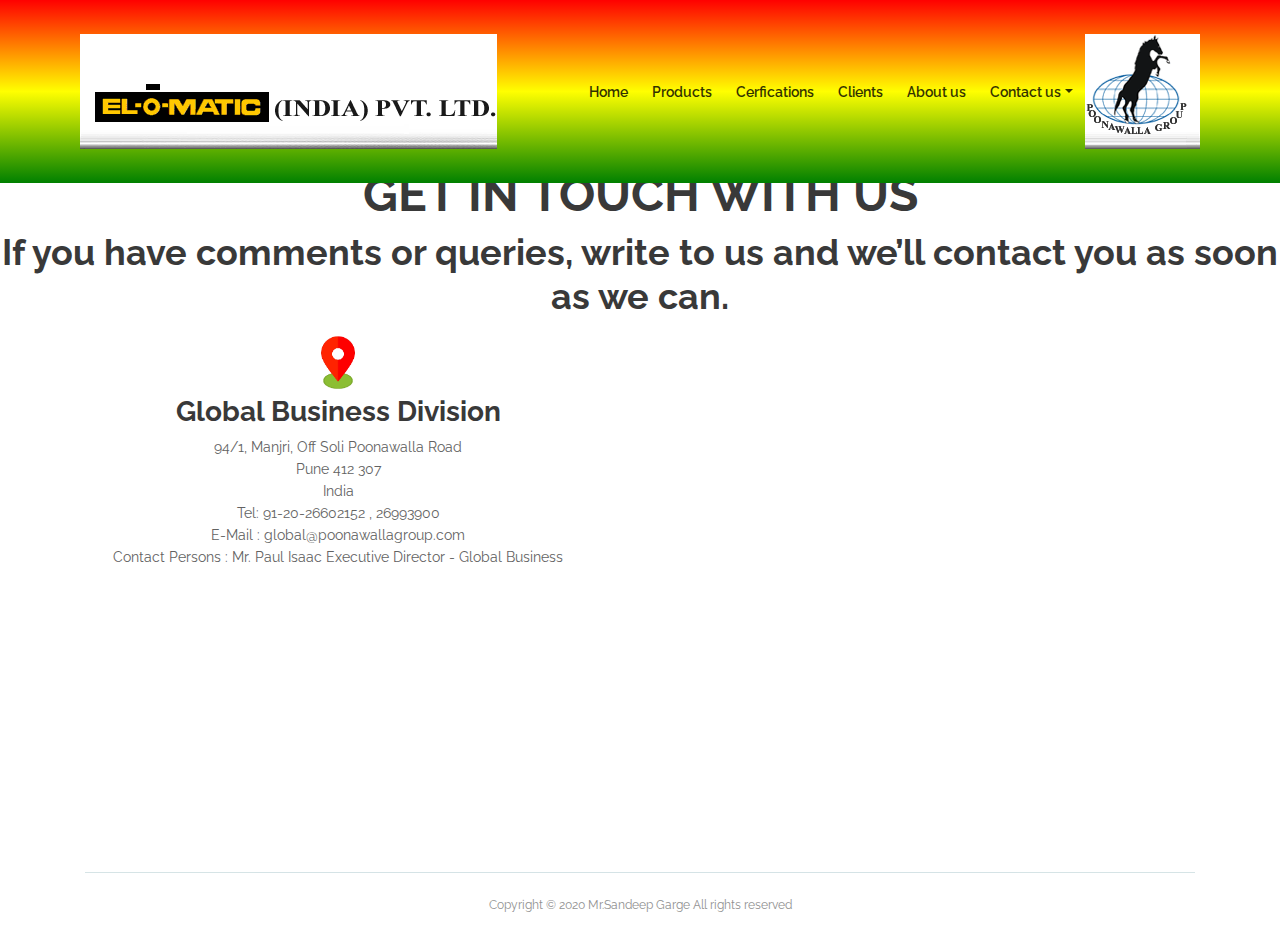
<file: globalbusiness.html>
<!DOCTYPE html>
<html lang="en">
<head>
    <meta charset="utf-8">
    <meta name="viewport" content="width=device-width, initial-scale=1, shrink-to-fit=no">
    
    <!-- SEO Meta Tags -->
    <meta name="description" content="Create a stylish landing page for your business startup and get leads for the offered services with this HTML landing page template.">
    <meta name="author" content="Inovatik">

    <!-- OG Meta Tags to improve the way the post looks when you share the page on LinkedIn, Facebook, Google+ -->
	<meta property="og:site_name" content="" /> <!-- website name -->
	<meta property="og:site" content="" /> <!-- website link -->
	<meta property="og:title" content=""/> <!-- title shown in the actual shared post -->
	<meta property="og:description" content="" /> <!-- description shown in the actual shared post -->
	<meta property="og:image" content="" /> <!-- image link, make sure it's jpg -->
	<meta property="og:url" content="" /> <!-- where do you want your post to link to -->
	<meta property="og:type" content="article" />

    <!-- Website Title -->
    <title>Global_Business</title>
    
    <!-- Styles -->
    <link href="https://fonts.googleapis.com/css?family=Raleway:400,400i,600,700,700i&amp;subset=latin-ext" rel="stylesheet">
    <link href="css/bootstrap.css" rel="stylesheet">
    <link href="css/fontawesome-all.css" rel="stylesheet">
    <link href="css/swiper.css" rel="stylesheet">
	<link href="css/magnific-popup.css" rel="stylesheet">
    <link href="css/styles.css" rel="stylesheet">
	<style>
        /* class applies to select element itself, not a wrapper element */
.select-css {
    display: block;
    font-size: 16px;
    font-family: sans-serif;
    font-weight: 700;
    color: #444;
    line-height: 1.3;
    padding: .6em 1.4em .5em .8em;
    width: 100%;
    max-width: 100%; /* useful when width is set to anything other than 100% */
    box-sizing: border-box;
    margin: 0;
    border: 1px solid #aaa;
    box-shadow: 0 1px 0 1px rgba(0,0,0,.04);
    border-radius: .5em;
    -moz-appearance: none;
    -webkit-appearance: none;
    appearance: none;
    background-color: #fff;
    /* note: bg image below uses 2 urls. The first is an svg data uri for the arrow icon, and the second is the gradient. 
        for the icon, if you want to change the color, be sure to use `%23` instead of `#`, since it's a url. You can also swap in a different svg icon or an external image reference
        
    */
    background-image: url('data:image/svg+xml;charset=US-ASCII,%3Csvg%20xmlns%3D%22http%3A%2F%2Fwww.w3.org%2F2000%2Fsvg%22%20width%3D%22292.4%22%20height%3D%22292.4%22%3E%3Cpath%20fill%3D%22%23007CB2%22%20d%3D%22M287%2069.4a17.6%2017.6%200%200%200-13-5.4H18.4c-5%200-9.3%201.8-12.9%205.4A17.6%2017.6%200%200%200%200%2082.2c0%205%201.8%209.3%205.4%2012.9l128%20127.9c3.6%203.6%207.8%205.4%2012.8%205.4s9.2-1.8%2012.8-5.4L287%2095c3.5-3.5%205.4-7.8%205.4-12.8%200-5-1.9-9.2-5.5-12.8z%22%2F%3E%3C%2Fsvg%3E'),
      linear-gradient(to bottom, #ffffff 0%,#e5e5e5 100%);
    background-repeat: no-repeat, repeat;
    /* arrow icon position (1em from the right, 50% vertical) , then gradient position*/
    background-position: right .7em top 50%, 0 0;
    /* icon size, then gradient */
    background-size: .65em auto, 100%;
}
/* Hide arrow icon in IE browsers */
.select-css::-ms-expand {
    display: none;
}
/* Hover style */
.select-css:hover {
    border-color: #888;
}
/* Focus style */
.select-css:focus {
    border-color: #aaa;
    /* It'd be nice to use -webkit-focus-ring-color here but it doesn't work on box-shadow */
    box-shadow: 0 0 1px 3px rgba(59, 153, 252, .7);
    box-shadow: 0 0 0 3px -moz-mac-focusring;
    color: #222; 
    outline: none;
}

/* Set options to normal weight */
.select-css option {
    font-weight:normal;
}

/* Support for rtl text, explicit support for Arabic and Hebrew */
*[dir="rtl"] .select-css, :root:lang(ar) .select-css, :root:lang(iw) .select-css {
    background-position: left .7em top 50%, 0 0;
    padding: .6em .8em .5em 1.4em;
}

/* Disabled styles */
.select-css:disabled, .select-css[aria-disabled=true] {
    color: graytext;
    background-image: url('data:image/svg+xml;charset=US-ASCII,%3Csvg%20xmlns%3D%22http%3A%2F%2Fwww.w3.org%2F2000%2Fsvg%22%20width%3D%22292.4%22%20height%3D%22292.4%22%3E%3Cpath%20fill%3D%22graytext%22%20d%3D%22M287%2069.4a17.6%2017.6%200%200%200-13-5.4H18.4c-5%200-9.3%201.8-12.9%205.4A17.6%2017.6%200%200%200%200%2082.2c0%205%201.8%209.3%205.4%2012.9l128%20127.9c3.6%203.6%207.8%205.4%2012.8%205.4s9.2-1.8%2012.8-5.4L287%2095c3.5-3.5%205.4-7.8%205.4-12.8%200-5-1.9-9.2-5.5-12.8z%22%2F%3E%3C%2Fsvg%3E'),
      linear-gradient(to bottom, #ffffff 0%,#e5e5e5 100%);
}

.select-css:disabled:hover, .select-css[aria-disabled=true] {
    border-color: #aaa;
}
.side
{
    display: inline-block;
    vertical-align:top;
}


            .box{
                color: #fff;
                padding: 20px;
                display: none;
                margin-top: 20px;
            }
            .Pune{ background: #ff0000; }
            .Bangalore{ background: #228B22; }
            .Chennai{ background: #0000ff; }
            .Hydrabad{ background: #ff0000; }
            .Mumbai{ background: #228B22; }
            .Baroda{ background: #0000ff; }
            .Cochin{ background: #ff0000; }
            .Kolkata{ background: #228B22; }
            .New_Delhi{ background: #0000ff; }
            .Visakhapatnam {background: #0000ff; }
        </style>
        <script src="https://code.jquery.com/jquery-1.12.4.min.js"></script>
        <script>
        $(document).ready(function(){
            $("select").change(function(){
                $(this).find("option:selected").each(function(){
                    var optionValue = $(this).attr("value");
                    if(optionValue){
                        $(".box").not("." + optionValue).hide();
                        $("." + optionValue).show();
                    } else{
                        $(".box").hide();
                    }
                });
            }).change();
        });
        </script>
	<!-- Favicon  -->
    
</head>
<body data-spy="scroll" data-target=".fixed-top">
    
    
     <!-- Navigation -->
     <nav class="navbar navbar-expand-lg navbar-dark navbar-custom fixed-top">
        <!-- Text Logo - Use this if you don't have a graphic logo -->
        <!-- <a class="navbar-brand logo-text page-scroll" href="index.html">Evolo</a> -->

        <!-- Image Logo -->
        <img src="images/Elomatic pvt.ltd.gif" alt="alternative">
        
        <!-- Mobile Menu Toggle Button -->
        <button class="navbar-toggler" type="button" data-toggle="collapse" data-target="#navbarsExampleDefault" aria-controls="navbarsExampleDefault" aria-expanded="false" aria-label="Toggle navigation">
            <span class="navbar-toggler-awesome fas fa-bars"></span>
            <span class="navbar-toggler-awesome fas fa-times"></span>
        </button>
        <!-- end of mobile menu toggle button -->

        <div class="collapse navbar-collapse" id="navbarsExampleDefault">
            <ul class="navbar-nav ml-auto">
                <li class="nav-item">
                    <a class="nav-link page-scroll" href="index.html#header">Home </a>
                </li>
                <li class="nav-item">
                    <a class="nav-link page-scroll" href="index.html#services">Products</a>
                </li>
                <li class="nav-item">
                    <a class="nav-link page-scroll" href="index.html#pricing">Cerfications</a>
                </li>
                <li class="nav-item">
                    <a class="nav-link page-scroll" href="index.html#slider-1">Clients</a>
                </li>

                <!-- Dropdown Menu -->          
                <li class="nav-item dropdown">
                        <a class="nav-link page-scroll" href="index.html#about">About us</a>
                </li>
                <!-- end of dropdown menu -->

                <li class="nav-item dropdown">
                        <a class="nav-link dropdown-toggle page-scroll" href="index.html#contact" id="navbarDropdown" role="button" aria-haspopup="true" aria-expanded="false">Contact us</a>
                            <div class="dropdown-menu" aria-labelledby="navbarDropdown">
                            <a class="dropdown-item" href="branchoffice.html"><span class="item-text">Branch Offices</span></a>
                            <div class="dropdown-items-divide-hr"></div>
                            <a class="dropdown-item" href="globalbusiness.html"><span class="item-text">Global Business Division</span></a>
                            <div class="dropdown-items-divide-hr"></div>
                            <a class="dropdown-item" href="domestic_dealers.html"><span class="item-text">Domestic Dealers</span></a>
                            <div class="dropdown-items-divide-hr"></div>
                            <a class="dropdown-item" href="http://localhost/co2/index.php/Crud/savedata"><span class="item-text">Enquiry Forms</span></a>
                        </div>
                    </li>
            </ul>
            
            
        </div>
        <img src="images/poonawallagroup1.gif">
    </nav> <!-- end of navbar -->
    <!-- end of navigation -->
 

    <!-- Breadcrumbs -->
    <div class="ex-basic-1">
        <div class="container">
            <div class="row">
                <div class="col-lg-12">
                    <div class="breadcrumbs">
                        <a href="index.html">Home</a><i class="fa fa-angle-double-right"></i><span>Privacy Policy</span>
                    </div> <!-- end of breadcrumbs -->
                </div> <!-- end of col -->
            </div> <!-- end of row -->
        </div> <!-- end of container -->
    </div> <!-- end of ex-basic-1 -->
    <!-- end of breadcrumbs -->
        <!-- Header -->

        
        
        <header id="header" class="ex-header">
            
                    <div class="row">
                        <div class="col-md-12">
                            <h1>GET IN TOUCH WITH US</h1>
                            <h2>If you have comments or queries, write to us and we’ll contact you as soon as we can.</h2>
                        </div> <!-- end of col -->
                    </div> <!-- end of row -->
                    <div class="side">
                        <img src="images/location.png" height="70px" width="70px">
                        
                        <h3>Global Business Division</h3>
                        <p>94/1, Manjri, Off Soli Poonawalla Road<br>
                            Pune 412 307<br>
                            India<br>
                            Tel: 91-20-26602152 , 26993900<br>
                            E-Mail : global@poonawallagroup.com<br>
                            Contact Persons : Mr. Paul Isaac
                                                         Executive Director - Global Business
                            </p>
                        </div>
                        <div class="side">
                        <iframe src="https://www.google.com/maps/embed?pb=!1m18!1m12!1m3!1d3783.5314940911!2d73.94971191436849!3d18.504869074485104!2m3!1f0!2f0!3f0!3m2!1i1024!2i768!4f13.1!3m3!1m2!1s0x3bc2c2f5d0000001%3A0x69eb407056de3a1!2sIntervalve%20Poonawalla!5e0!3m2!1sen!2sin!4v1598253639070!5m2!1sen!2sin" width="600" height="450" frameborder="0" style="border:0; float: right;" allowfullscreen="" aria-hidden="false" tabindex="0"></iframe>        
                            
            </div>
            
            </header>
            
                    
                        
                        
                    
            
<!-- Copyright -->
    <div class="copyright">
        <div class="container">
            <div class="row">
                <div class="col-lg-12">
                    <p class="p-small">Copyright © 2020 Mr.Sandeep Garge All rights reserved</p>
                </div> <!-- end of col -->
            </div> <!-- enf of row -->
        </div> <!-- end of container -->
    </div> <!-- end of copyright --> 
    <!-- end of copyright -->
    
    <!-- Scripts -->
    <script src="js/jquery.min.js"></script> <!-- jQuery for Bootstrap's JavaScript plugins -->
    <script src="js/popper.min.js"></script> <!-- Popper tooltip library for Bootstrap -->
    <script src="js/bootstrap.min.js"></script> <!-- Bootstrap framework -->
    <script src="js/jquery.easing.min.js"></script> <!-- jQuery Easing for smooth scrolling between anchors -->
    <script src="js/swiper.min.js"></script> <!-- Swiper for image and text sliders -->
    <script src="js/jquery.magnific-popup.js"></script> <!-- Magnific Popup for lightboxes -->
    <script src="js/validator.min.js"></script> <!-- Validator.js - Bootstrap plugin that validates forms -->
    <script src="js/scripts.js"></script> <!-- Custom scripts -->
    
     
            
</body>
</html>
</file>
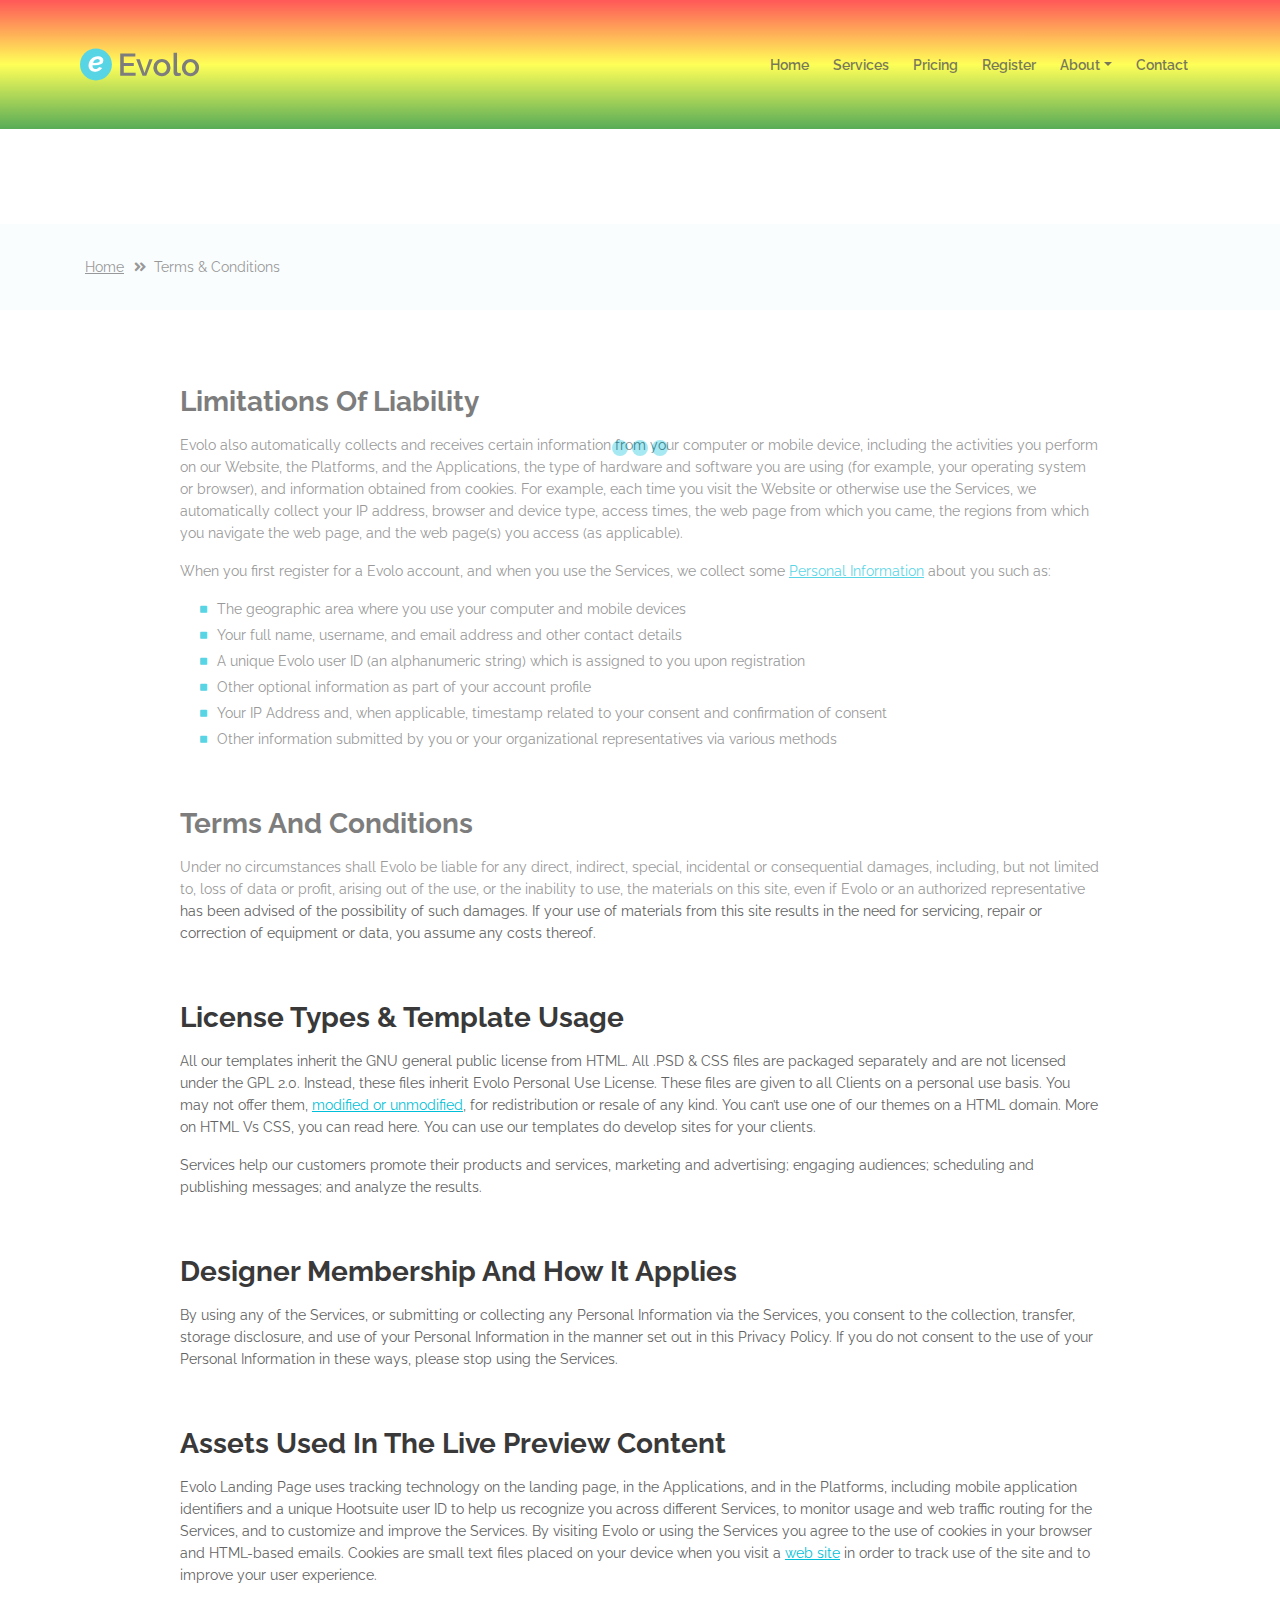
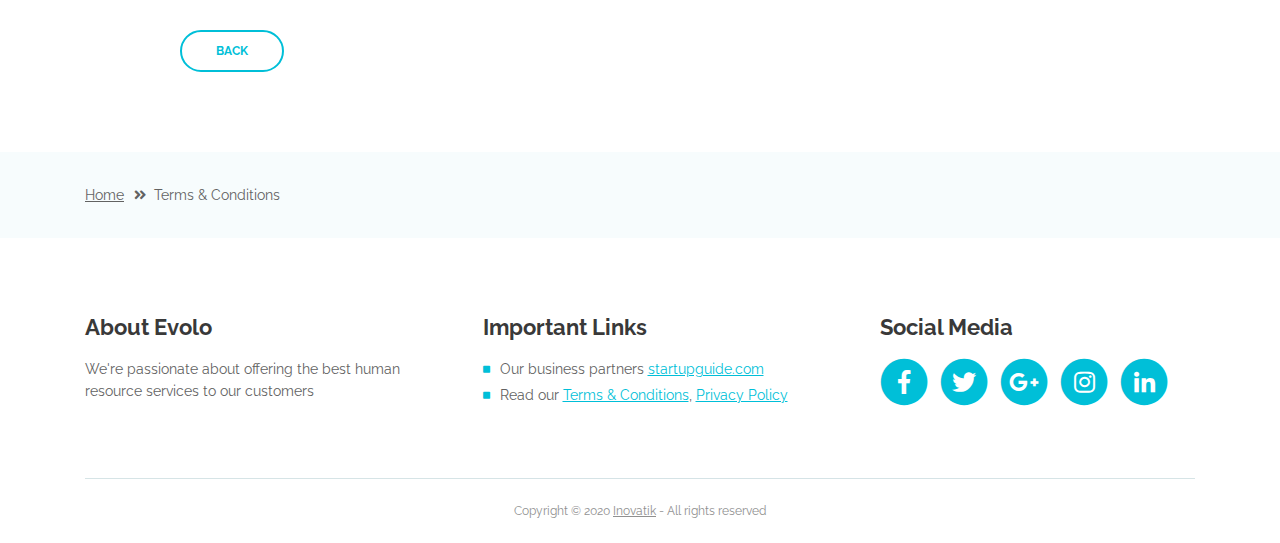
<file: terms-conditions.html>
<!DOCTYPE html>
<html lang="en">
<head>
    <meta charset="utf-8">
    <meta name="viewport" content="width=device-width, initial-scale=1, shrink-to-fit=no">
    
    <!-- SEO Meta Tags -->
    <meta name="description" content="Create a stylish landing page for your business startup and get leads for the offered services with this HTML landing page template.">
    <meta name="author" content="Inovatik">

    <!-- OG Meta Tags to improve the way the post looks when you share the page on LinkedIn, Facebook, Google+ -->
	<meta property="og:site_name" content="" /> <!-- website name -->
	<meta property="og:site" content="" /> <!-- website link -->
	<meta property="og:title" content=""/> <!-- title shown in the actual shared post -->
	<meta property="og:description" content="" /> <!-- description shown in the actual shared post -->
	<meta property="og:image" content="" /> <!-- image link, make sure it's jpg -->
	<meta property="og:url" content="" /> <!-- where do you want your post to link to -->
	<meta property="og:type" content="article" />

    <!-- Website Title -->
    <title>Terms Conditions - Evolo - StartUp HTML Landing Page Template</title>
    
    <!-- Styles -->
    <link href="https://fonts.googleapis.com/css?family=Raleway:400,400i,600,700,700i&amp;subset=latin-ext" rel="stylesheet">
    <link href="css/bootstrap.css" rel="stylesheet">
    <link href="css/fontawesome-all.css" rel="stylesheet">
    <link href="css/swiper.css" rel="stylesheet">
	<link href="css/magnific-popup.css" rel="stylesheet">
	<link href="css/styles.css" rel="stylesheet">
	
	<!-- Favicon  -->
    <link rel="icon" href="images/favicon.png">
</head>
<body data-spy="scroll" data-target=".fixed-top">
    
    <!-- Preloader -->
	<div class="spinner-wrapper">
        <div class="spinner">
            <div class="bounce1"></div>
            <div class="bounce2"></div>
            <div class="bounce3"></div>
        </div>
    </div>
    <!-- end of preloader -->
    

    <!-- Navbar -->
    <nav class="navbar navbar-expand-lg navbar-dark navbar-custom fixed-top">
        <!-- Text Logo - Use this if you don't have a graphic logo -->
        <!-- <a class="navbar-brand logo-text page-scroll" href="index.html">Evolo</a> -->

        <!-- Image Logo -->
        <a class="navbar-brand logo-image" href="index.html"><img src="images/logo.svg" alt="alternative"></a>
        
        <!-- Mobile Menu Toggle Button -->
        <button class="navbar-toggler" type="button" data-toggle="collapse" data-target="#navbarsExampleDefault" aria-controls="navbarsExampleDefault" aria-expanded="false" aria-label="Toggle navigation">
            <span class="navbar-toggler-awesome fas fa-bars"></span>
            <span class="navbar-toggler-awesome fas fa-times"></span>
        </button>
        <!-- end of mobile menu toggle button -->

        <div class="collapse navbar-collapse" id="navbarsExampleDefault">
            <ul class="navbar-nav ml-auto">
                <li class="nav-item">
                    <a class="nav-link page-scroll" href="index.html#header">Home <span class="sr-only">(current)</span></a>
                </li>
                <li class="nav-item">
                    <a class="nav-link page-scroll" href="index.html#services">Services</a>
                </li>
                <li class="nav-item">
                    <a class="nav-link page-scroll" href="index.html#details">Pricing</a>
                </li>
                <li class="nav-item">
                    <a class="nav-link page-scroll" href="index.html#pricing">Register</a>
                </li>

                <!-- Dropdown Menu -->          
                <li class="nav-item dropdown">
                    <a class="nav-link dropdown-toggle page-scroll" href="index.html#about" id="navbarDropdown" role="button" aria-haspopup="true" aria-expanded="false">About</a>
                    <div class="dropdown-menu" aria-labelledby="navbarDropdown">
                        <a class="dropdown-item" href="terms-conditions.html"><span class="item-text">Terms Conditions</span></a>
                        <div class="dropdown-items-divide-hr"></div>
                        <a class="dropdown-item" href="privacy-policy.html"><span class="item-text">Privacy Policy</span></a>
                    </div>
                </li>
                <!-- end of dropdown menu -->

                <li class="nav-item">
                    <a class="nav-link page-scroll" href="index.html#contact">Contact</a>
                </li>
            </ul>
            <span class="nav-item social-icons">
                <span class="fa-stack">
                    <a href="#your-link">
                        <i class="fas fa-circle fa-stack-2x facebook"></i>
                        <i class="fab fa-facebook-f fa-stack-1x"></i>
                    </a>
                </span>
                <span class="fa-stack">
                    <a href="#your-link">
                        <i class="fas fa-circle fa-stack-2x twitter"></i>
                        <i class="fab fa-twitter fa-stack-1x"></i>
                    </a>
                </span>
            </span>
        </div>
    </nav> <!-- end of navbar -->
    <!-- end of navbar -->


    <!-- Header -->
    <header id="header" class="ex-header">
        <div class="container">
            <div class="row">
                <div class="col-lg-12">
                    <h1>Terms & Conditions</h1>
                </div> <!-- end of col -->
            </div> <!-- end of row -->
        </div> <!-- end of container -->
    </header> <!-- end of ex-header -->
    <!-- end of header -->


    <!-- Breadcrumbs -->
    <div class="ex-basic-1">
        <div class="container">
            <div class="row">
                <div class="col-lg-12">
                    <div class="breadcrumbs">
                        <a href="index.html">Home</a><i class="fa fa-angle-double-right"></i><span>Terms & Conditions</span>
                    </div> <!-- end of breadcrumbs -->
                </div> <!-- end of col -->
            </div> <!-- end of row -->
        </div> <!-- end of container -->
    </div> <!-- end of ex-basic-1 -->
    <!-- end of breadcrumbs -->


    <!-- Terms Content -->
    <div class="ex-basic-2">
        <div class="container">
            <div class="row">
                <div class="col-lg-10 offset-lg-1">
                    <div class="text-container">
                        <h3>Limitations Of Liability</h3>
                        <p>Evolo also automatically collects and receives certain information from your computer or mobile device, including the activities you perform on our Website, the Platforms, and the Applications, the type of hardware and software you are using (for example, your operating system or browser), and information obtained from cookies. For example, each time you visit the Website or otherwise use the Services, we automatically collect your IP address, browser and device type, access times, the web page from which you came, the regions from which you navigate the web page, and the web page(s) you access (as applicable).</p>
                        <p>When you first register for a Evolo account, and when you use the Services, we collect some <a class="turquoise" href="#your-link">Personal Information</a> about you such as:</p>
                        <ul class="list-unstyled li-space-lg indent">
                            <li class="media">
                                <i class="fas fa-square"></i>
                                <div class="media-body">The geographic area where you use your computer and mobile devices</div>
                            </li>
                            <li class="media">
                                <i class="fas fa-square"></i>
                                <div class="media-body">Your full name, username, and email address and other contact details</div>
                            </li>
                            <li class="media">
                                <i class="fas fa-square"></i>
                                <div class="media-body">A unique Evolo user ID (an alphanumeric string) which is assigned to you upon registration</div>
                            </li>
                            <li class="media">
                                <i class="fas fa-square"></i>
                                <div class="media-body">Other optional information as part of your account profile</div>
                            </li>
                            <li class="media">
                                <i class="fas fa-square"></i>
                                <div class="media-body">Your IP Address and, when applicable, timestamp related to your consent and confirmation of consent</div>
                            </li>
                            <li class="media">
                                <i class="fas fa-square"></i>
                                <div class="media-body">Other information submitted by you or your organizational representatives via various methods</div>
                            </li>
                        </ul>
                    </div> <!-- end of text-container -->
                    
                    <div class="text-container">
                        <h3>Terms And Conditions</h3>
                        <p>Under no circumstances shall Evolo be liable for any direct, indirect, special, incidental or consequential damages, including, but not limited to, loss of data or profit, arising out of the use, or the inability to use, the materials on this site, even if Evolo or an authorized representative has been advised of the possibility of such damages. If your use of materials from this site results in the need for servicing, repair or correction of equipment or data, you assume any costs thereof.</p>
                    </div> <!-- end of text-container -->

                    <div class="text-container">
                        <h3>License Types & Template Usage</h3>
                        <p>All our templates inherit the GNU general public license from HTML. All .PSD & CSS files are packaged separately and are not licensed under the GPL 2.0. Instead, these files inherit Evolo Personal Use License. These files are given to all Clients on a personal use basis. You may not offer them, <a class="turquoise" href="#your-link">modified or unmodified</a>, for redistribution or resale of any kind. You can’t use one of our themes on a HTML domain. More on HTML Vs CSS, you can read here. You can use our templates do develop sites for your clients.</p>
                        <p>Services help our customers promote their products and services, marketing and advertising; engaging audiences; scheduling and publishing messages; and analyze the results.</p>
                    </div> <!-- end of text-container -->

                    <div class="text-container">
                        <h3>Designer Membership And How It Applies</h3>
                        <p>By using any of the Services, or submitting or collecting any Personal Information via the Services, you consent to the collection, transfer, storage disclosure, and use of your Personal Information in the manner set out in this Privacy Policy. If you do not consent to the use of your Personal Information in these ways, please stop using the Services.</p>
                    </div> <!-- end of text-container -->
                    
                    <div class="text-container last">
                        <h3>Assets Used In The Live Preview Content</h3>
                        <p>Evolo Landing Page uses tracking technology on the landing page, in the Applications, and in the Platforms, including mobile application identifiers and a unique Hootsuite user ID to help us recognize you across different Services, to monitor usage and web traffic routing for the Services, and to customize and improve the Services. By visiting Evolo or using the Services you agree to the use of cookies in your browser and HTML-based emails. Cookies are small text files placed on your device when you visit a <a class="turquoise" href="#your-link">web site</a> in order to track use of the site and to improve your user experience.</p>
                        <a class="btn-outline-reg" href="index.html">BACK</a>
                    </div> <!-- end of text-container -->
                </div>
            </div> <!-- end of row -->
        </div> <!-- end of container -->
    </div> <!-- end of ex-basic -->
    <!-- end of terms content -->

    
    <!-- Breadcrumbs -->
    <div class="ex-basic-1">
        <div class="container">
            <div class="row">
                <div class="col-lg-12">
                    <div class="breadcrumbs">
                        <a href="index.html">Home</a><i class="fa fa-angle-double-right"></i><span>Terms & Conditions</span>
                    </div> <!-- end of breadcrumbs -->
                </div> <!-- end of col -->
            </div> <!-- end of row -->
        </div> <!-- end of container -->
    </div> <!-- end of ex-basic-1 -->
    <!-- end of breadcrumbs -->


    <!-- Footer -->
    <div class="footer">
        <div class="container">
            <div class="row">
                <div class="col-md-4">
                    <div class="footer-col">
                        <h4>About Evolo</h4>
                        <p>We're passionate about offering the best human resource services to our customers</p>
                    </div>
                </div> <!-- end of col -->
                <div class="col-md-4">
                    <div class="footer-col middle">
                        <h4>Important Links</h4>
                        <ul class="list-unstyled li-space-lg">
                            <li class="media">
                                <i class="fas fa-square"></i>
                                <div class="media-body">Our business partners <a class="turquoise" href="#your-link">startupguide.com</a></div>
                            </li>
                            <li class="media">
                                <i class="fas fa-square"></i>
                                <div class="media-body">Read our <a class="turquoise" href="terms-conditions.html">Terms & Conditions</a>, <a class="turquoise" href="privacy-policy.html">Privacy Policy</a></div>
                            </li>
                        </ul>
                    </div>
                </div> <!-- end of col -->
                <div class="col-md-4">
                    <div class="footer-col last">
                        <h4>Social Media</h4>
                        <span class="fa-stack fa-lg">
                            <a href="#your-link">
                                <i class="fas fa-circle fa-stack-2x"></i>
                                <i class="fab fa-facebook-f fa-stack-1x"></i>
                            </a>
                        </span>
                        <span class="fa-stack fa-lg">
                            <a href="#your-link">
                                <i class="fas fa-circle fa-stack-2x"></i>
                                <i class="fab fa-twitter fa-stack-1x"></i>
                            </a>
                        </span>
                        <span class="fa-stack fa-lg">
                            <a href="#your-link">
                                <i class="fas fa-circle fa-stack-2x"></i>
                                <i class="fab fa-google-plus-g fa-stack-1x"></i>
                            </a>
                        </span>
                        <span class="fa-stack fa-lg">
                            <a href="#your-link">
                                <i class="fas fa-circle fa-stack-2x"></i>
                                <i class="fab fa-instagram fa-stack-1x"></i>
                            </a>
                        </span>
                        <span class="fa-stack fa-lg">
                            <a href="#your-link">
                                <i class="fas fa-circle fa-stack-2x"></i>
                                <i class="fab fa-linkedin-in fa-stack-1x"></i>
                            </a>
                        </span>
                    </div> 
                </div> <!-- end of col -->
            </div> <!-- end of row -->
        </div> <!-- end of container -->
    </div> <!-- end of footer -->  
    <!-- end of footer -->


    <!-- Copyright -->
    <div class="copyright">
        <div class="container">
            <div class="row">
                <div class="col-lg-12">
                    <p class="p-small">Copyright © 2020 <a href="https://inovatik.com">Inovatik</a> - All rights reserved</p>
                </div> <!-- end of col -->
            </div> <!-- enf of row -->
        </div> <!-- end of container -->
    </div> <!-- end of copyright --> 
    <!-- end of copyright -->

	
    <!-- Scripts -->
    <script src="js/jquery.min.js"></script> <!-- jQuery for Bootstrap's JavaScript plugins -->
    <script src="js/popper.min.js"></script> <!-- Popper tooltip library for Bootstrap -->
    <script src="js/bootstrap.min.js"></script> <!-- Bootstrap framework -->
    <script src="js/jquery.easing.min.js"></script> <!-- jQuery Easing for smooth scrolling between anchors -->
    <script src="js/swiper.min.js"></script> <!-- Swiper for image and text sliders -->
    <script src="js/jquery.magnific-popup.js"></script> <!-- Magnific Popup for lightboxes -->
    <script src="js/validator.min.js"></script> <!-- Validator.js - Bootstrap plugin that validates forms -->
    <script src="js/scripts.js"></script> <!-- Custom scripts -->
</body>
</html>
</file>
<file: css/styles.css>
/* Template: Evolo - StartUp HTML Landing Page Template
   Author: Inovatik
   Created: June 2019
   Description: Master CSS file
*/

/*****************************************
Table Of Contents:

01. General Styles
02. Preloader
03. Navigation
04. Header
05. Customers
06. Services
07. Details 1
08. Details 2
09. Details Lightboxes
10. Pricing
11. Request
12. Video
13. Testimonials
14. About
15. Contact
16. Footer
17. Copyright
18. Back To Top Button
19. Extra Pages
20. Media Queries
******************************************/

/*****************************************
Colors:
- Backgrounds - turquoise #00bfd8
- Backgrounds - blue #0079f9
- Backgrounds - light gray #f7fcfd
- Buttons, bullets, icons, links - turquoise #00bfd8
- Cards border, inputs border - light gray #c4d8dc
- Text headers, navbar links - black #393939
- Text body - black #626262
******************************************/


/******************************/
/*     01. General Styles     */
/******************************/
body,
html {
    width: 100%;
	height: 100%;
}

body, p {
	color: #626262; 
	font: 400 0.875rem/1.375rem "Raleway", sans-serif;
}

.p-large {
	font: 400 1rem/1.5rem "Raleway", sans-serif;
}

.p-small {
	font: 400 0.75rem/1.25rem "Raleway", sans-serif;
}

.p-heading {
	margin-bottom: 3.875rem;
}

.li-space-lg li {
	margin-bottom: 0.25rem;
}

.indent {
	padding-left: 1.25rem;
}

h1 {
	color: #393939;
	font: 700 3rem/3.5rem "Raleway", sans-serif;
}

h2 {
	color: #393939;
	font: 700 2.25rem/2.75rem "Raleway", sans-serif;
}

h3 {
	color: #393939;
	font: 700 1.75rem/2rem "Raleway", sans-serif;
}

h4 {
	color: #393939;
	font: 700 1.375rem/1.875rem "Raleway", sans-serif;
}

h5 {
	color: #393939;
	font: 700 1.125rem/1.625rem "Raleway", sans-serif;
}

h6 {
	color: #393939;
	font: 700 1rem/1.5rem "Raleway", sans-serif;
}

a {
	color: #626262;
	text-decoration: underline;
}

a:hover {
	color: #626262;
	text-decoration: underline;
}

a.turquoise {
	color: #00bfd8;
}

a.white {
	color: #fff;
}

.testimonial-text {
	font: italic 400 1rem/1.5rem "Raleway", sans-serif;
}

.testimonial-author {
	font: 700 1rem/1.5rem "Raleway", sans-serif;
}

.turquoise {
	color: #00bfd8;
}

.btn-solid-reg {
	display: inline-block;
	padding: 1.1875rem 2.125rem 1.1875rem 2.125rem;
	border: 0.125rem solid #00bfd8;
	border-radius: 2rem;
	background-color: #00bfd8;
	color: #fff;
	font: 700 0.75rem/0 "Raleway", sans-serif;
	text-decoration: none;
	transition: all 0.2s;
}

.btn-solid-reg:hover {
	background-color: transparent;
	color: #00bfd8;
	text-decoration: none;
}

.btn-solid-lg {
	display: inline-block;
	padding: 1.375rem 2.625rem 1.375rem 2.625rem;
	border: 0.125rem solid #00bfd8;
	border-radius: 2rem;
	background-color: #00bfd8;
	color: #fff;
	font: 700 0.75rem/0 "Raleway", sans-serif;
	text-decoration: none;
	transition: all 0.2s;
}

.btn-solid-lg:hover {
	background-color: transparent;
	color: #00bfd8;
	text-decoration: none;
}

.btn-outline-reg {
	display: inline-block;
	padding: 1.1875rem 2.125rem 1.1875rem 2.125rem;
	border: 0.125rem solid #00bfd8;
	border-radius: 2rem;
	background-color: transparent;
	color: #00bfd8;
	font: 700 0.75rem/0 "Raleway", sans-serif;
	text-decoration: none;
	transition: all 0.2s;
}

.btn-outline-reg:hover {
	background-color: #00bfd8;
	color: #fff;
	text-decoration: none;
}

.btn-outline-lg {
	display: inline-block;
	padding: 1.375rem 2.625rem 1.375rem 2.625rem;
	border: 0.125rem solid #00bfd8;
	border-radius: 2rem;
	background-color: transparent;
	color: #00bfd8;
	font: 700 0.75rem/0 "Raleway", sans-serif;
	text-decoration: none;
	transition: all 0.2s;
}

.btn-outline-lg:hover {
	background-color: #00bfd8;
	color: #fff;
	text-decoration: none;
}

.btn-outline-sm {
	display: inline-block;
	padding: 1rem 1.625rem 0.875rem 1.625rem;
	border: 0.125rem solid #00bfd8;
	border-radius: 2rem;
	background-color: transparent;
	color: #00bfd8;
	font: 700 0.625rem/0 "Raleway", sans-serif;
	text-decoration: none;
	transition: all 0.2s;
}

.btn-outline-sm:hover {
	background-color: #00bfd8;
	color: #fff;
	text-decoration: none;
}

.form-group {
	position: relative;
	margin-bottom: 1.25rem;
}

.form-group.has-error.has-danger {
	margin-bottom: 0.625rem;
}

.form-group.has-error.has-danger .help-block.with-errors ul {
	margin-top: 0.375rem;
}

.label-control {
	position: absolute;
	top: 0.87rem;
	left: 1.375rem;
	color: #626262;
	opacity: 1;
	font: 400 0.875rem/1.375rem "Raleway", sans-serif;
	cursor: text;
	transition: all 0.2s ease;
}

/* IE10+ hack to solve lower label text position compared to the rest of the browsers */
@media screen and (-ms-high-contrast: active), screen and (-ms-high-contrast: none) {  
	.label-control {
		top: 0.9375rem;
	}
}

.form-control-input:focus + .label-control,
.form-control-input.notEmpty + .label-control,
.form-control-textarea:focus + .label-control,
.form-control-textarea.notEmpty + .label-control {
	top: 0.125rem;
	opacity: 1;
	font-size: 0.75rem;
	font-weight: 700;
}

.form-control-input,
.form-control-select {
	display: block; /* needed for proper display of the label in Firefox, IE, Edge */
	width: 100%;
	padding-top: 1.0625rem;
	padding-bottom: 0.0625rem;
	padding-left: 1.3125rem;
	border: 1px solid #c4d8dc;
	border-radius: 0.25rem;
	background-color: #fff;
	color: #626262;
	font: 400 0.875rem/1.875rem "Raleway", sans-serif;
	transition: all 0.2s;
	-webkit-appearance: none; /* removes inner shadow on form inputs on ios safari */
}

.form-control-select {
	padding-top: 0.5rem;
	padding-bottom: 0.5rem;
	height: 3rem;
}

/* IE10+ hack to solve lower label text position compared to the rest of the browsers */
@media screen and (-ms-high-contrast: active), screen and (-ms-high-contrast: none) {  
	.form-control-input {
		padding-top: 1.25rem;
		padding-bottom: 0.75rem;
		line-height: 1.75rem;
	}

	.form-control-select {
		padding-top: 0.875rem;
		padding-bottom: 0.75rem;
		height: 3.125rem;
		line-height: 2.125rem;
	}
}

select {
    /* you should keep these first rules in place to maintain cross-browser behavior */
    -webkit-appearance: none;
	-moz-appearance: none;
	-ms-appearance: none;
    -o-appearance: none;
    appearance: none;
    background-image: url('../images/down-arrow.png');
    background-position: 96% 50%;
    background-repeat: no-repeat;
    outline: none;
}

select::-ms-expand {
    display: none; /* removes the ugly default down arrow on select form field in IE11 */
}

.form-control-textarea {
	display: block; /* used to eliminate a bottom gap difference between Chrome and IE/FF */
	width: 100%;
	height: 8rem; /* used instead of html rows to normalize height between Chrome and IE/FF */
	padding-top: 1.25rem;
	padding-left: 1.3125rem;
	border: 1px solid #c4d8dc;
	border-radius: 0.25rem;
	background-color: #fff;
	color: #626262;
	font: 400 0.875rem/1.75rem "Raleway", sans-serif;
	transition: all 0.2s;
}

.form-control-input:focus,
.form-control-select:focus,
.form-control-textarea:focus {
	border: 1px solid #a1a1a1;
	outline: none; /* Removes blue border on focus */
}

.form-control-input:hover,
.form-control-select:hover,
.form-control-textarea:hover {
	border: 1px solid #a1a1a1;
}

.checkbox {
	font: 400 0.75rem/1.25rem "Raleway", sans-serif;
}

input[type='checkbox'] {
	vertical-align: -15%;
	margin-right: 0.375rem;
}

/* IE10+ hack to raise checkbox field position compared to the rest of the browsers */
@media screen and (-ms-high-contrast: active), screen and (-ms-high-contrast: none) {  
	input[type='checkbox'] {
		vertical-align: -9%;
	}
}

.form-control-submit-button {
	display: inline-block;
	width: 100%;
	height: 3.125rem;
	border: 1px solid #00bfd8;
	border-radius: 1.5rem;
	background-color: #00bfd8;
	color: #fff;
	font: 700 0.75rem/1.75rem "Raleway", sans-serif;
	cursor: pointer;
	transition: all 0.2s;
}

.form-control-submit-button:hover {
	background-color: transparent;
	color: #00bfd8;
}

/* Form Success And Error Message Formatting */
#rmsgSubmit.h3.text-center.tada.animated,
#cmsgSubmit.h3.text-center.tada.animated,
#pmsgSubmit.h3.text-center.tada.animated,
#rmsgSubmit.h3.text-center,
#cmsgSubmit.h3.text-center,
#pmsgSubmit.h3.text-center {
	display: block;
	margin-bottom: 0;
	color: #626262;
	font: 400 1.125rem/1rem "Raleway", sans-serif;
}

.help-block.with-errors .list-unstyled {
	color: #626262;
	font-size: 0.75rem;
	line-height: 1.125rem;
	text-align: left;
}

.help-block.with-errors ul {
	margin-bottom: 0;
}
/* end of form success and error message formatting */

/* Form Success And Error Message Animation - Animate.css */
@-webkit-keyframes tada {
	from {
		-webkit-transform: scale3d(1, 1, 1);
		-ms-transform: scale3d(1, 1, 1);
		transform: scale3d(1, 1, 1);
	}
	10%, 20% {
		-webkit-transform: scale3d(.9, .9, .9) rotate3d(0, 0, 1, -3deg);
		-ms-transform: scale3d(.9, .9, .9) rotate3d(0, 0, 1, -3deg);
		transform: scale3d(.9, .9, .9) rotate3d(0, 0, 1, -3deg);
	}
	30%, 50%, 70%, 90% {
		-webkit-transform: scale3d(1.1, 1.1, 1.1) rotate3d(0, 0, 1, 3deg);
		-ms-transform: scale3d(1.1, 1.1, 1.1) rotate3d(0, 0, 1, 3deg);
		transform: scale3d(1.1, 1.1, 1.1) rotate3d(0, 0, 1, 3deg);
	}
	40%, 60%, 80% {
		-webkit-transform: scale3d(1.1, 1.1, 1.1) rotate3d(0, 0, 1, -3deg);
		-ms-transform: scale3d(1.1, 1.1, 1.1) rotate3d(0, 0, 1, -3deg);
		transform: scale3d(1.1, 1.1, 1.1) rotate3d(0, 0, 1, -3deg);
	}
	to {
		-webkit-transform: scale3d(1, 1, 1);
		-ms-transform: scale3d(1, 1, 1);
		transform: scale3d(1, 1, 1);
	}
}

@keyframes tada {
	from {
		-webkit-transform: scale3d(1, 1, 1);
		-ms-transform: scale3d(1, 1, 1);
		transform: scale3d(1, 1, 1);
	}
	10%, 20% {
		-webkit-transform: scale3d(.9, .9, .9) rotate3d(0, 0, 1, -3deg);
		-ms-transform: scale3d(.9, .9, .9) rotate3d(0, 0, 1, -3deg);
		transform: scale3d(.9, .9, .9) rotate3d(0, 0, 1, -3deg);
	}
	30%, 50%, 70%, 90% {
		-webkit-transform: scale3d(1.1, 1.1, 1.1) rotate3d(0, 0, 1, 3deg);
		-ms-transform: scale3d(1.1, 1.1, 1.1) rotate3d(0, 0, 1, 3deg);
		transform: scale3d(1.1, 1.1, 1.1) rotate3d(0, 0, 1, 3deg);
	}
	40%, 60%, 80% {
		-webkit-transform: scale3d(1.1, 1.1, 1.1) rotate3d(0, 0, 1, -3deg);
		-ms-transform: scale3d(1.1, 1.1, 1.1) rotate3d(0, 0, 1, -3deg);
		transform: scale3d(1.1, 1.1, 1.1) rotate3d(0, 0, 1, -3deg);
	}
	to {
		-webkit-transform: scale3d(1, 1, 1);
		-ms-transform: scale3d(1, 1, 1);
		transform: scale3d(1, 1, 1);
	}
}

.tada {
	-webkit-animation-name: tada;
	animation-name: tada;
}

.animated {
	-webkit-animation-duration: 1s;
	animation-duration: 1s;
	-webkit-animation-fill-mode: both;
	animation-fill-mode: both;
}
/* end of form success and error message animation - Animate.css */

/* Fade-move Animation For Lightbox - Magnific Popup */
/* at start */
.my-mfp-slide-bottom .zoom-anim-dialog {
	opacity: 0;
	transition: all 0.2s ease-out;
	-webkit-transform: translateY(-1.25rem) perspective(37.5rem) rotateX(10deg);
	-ms-transform: translateY(-1.25rem) perspective(37.5rem) rotateX(10deg);
	transform: translateY(-1.25rem) perspective(37.5rem) rotateX(10deg);
}

/* animate in */
.my-mfp-slide-bottom.mfp-ready .zoom-anim-dialog {
	opacity: 1;
	-webkit-transform: translateY(0) perspective(37.5rem) rotateX(0); 
	-ms-transform: translateY(0) perspective(37.5rem) rotateX(0); 
	transform: translateY(0) perspective(37.5rem) rotateX(0); 
}

/* animate out */
.my-mfp-slide-bottom.mfp-removing .zoom-anim-dialog {
	opacity: 0;
	-webkit-transform: translateY(-0.625rem) perspective(37.5rem) rotateX(10deg); 
	-ms-transform: translateY(-0.625rem) perspective(37.5rem) rotateX(10deg); 
	transform: translateY(-0.625rem) perspective(37.5rem) rotateX(10deg); 
}

/* dark overlay, start state */
.my-mfp-slide-bottom.mfp-bg {
	opacity: 0;
	transition: opacity 0.2s ease-out;
}

/* animate in */
.my-mfp-slide-bottom.mfp-ready.mfp-bg {
	opacity: 0.8;
}
/* animate out */
.my-mfp-slide-bottom.mfp-removing.mfp-bg {
	opacity: 0;
}
/* end of fade-move animation for lightbox - magnific popup */

/* Fade Animation For Image Slider - Magnific Popup */
@-webkit-keyframes fadeIn {
	from {
		opacity: 0;
	}
	to {
		opacity: 1;
	}
}

@keyframes fadeIn {
	from {
		opacity: 0;
	}
	to {
		opacity: 1;
	}
}

.fadeIn {
	-webkit-animation: fadeIn 0.6s;
	animation: fadeIn 0.6s;
}

@-webkit-keyframes fadeOut {
	from {
		opacity: 1;
	}
	to {
		opacity: 0;
	}
}

@keyframes fadeOut {
	from {
		opacity: 1;
	}
	to {
		opacity: 0;
	}
}

.fadeOut {
	-webkit-animation: fadeOut 0.8s;
	animation: fadeOut 0.8s;
}
/* end of fade animation for image slider - magnific popup */


/*************************/
/*     02. Preloader     */
/*************************/
.spinner-wrapper {
	position: fixed;
	z-index: 999999;
	top: 0;
	right: 0;
	bottom: 0;
	left: 0;
	background: #fff;
}

.spinner {
	position: absolute;
	top: 50%; /* centers the loading animation vertically one the screen */
	left: 50%; /* centers the loading animation horizontally one the screen */
	width: 3.75rem;
	height: 1.25rem;
	margin: -0.625rem 0 0 -1.875rem; /* is width and height divided by two */ 
	text-align: center;
}

.spinner > div {
	display: inline-block;
	width: 1rem;
	height: 1rem;
	border-radius: 100%;
	background-color: #00bfd8;
	-webkit-animation: sk-bouncedelay 1.4s infinite ease-in-out both;
	animation: sk-bouncedelay 1.4s infinite ease-in-out both;
}

.spinner .bounce1 {
	-webkit-animation-delay: -0.32s;
	animation-delay: -0.32s;
}

.spinner .bounce2 {
	-webkit-animation-delay: -0.16s;
	animation-delay: -0.16s;
}

@-webkit-keyframes sk-bouncedelay {
	0%, 80%, 100% { -webkit-transform: scale(0); }
	40% { -webkit-transform: scale(1.0); }
}

@keyframes sk-bouncedelay {
	0%, 80%, 100% { 
		-webkit-transform: scale(0);
		-ms-transform: scale(0);
		transform: scale(0);
	} 40% { 
		-webkit-transform: scale(1.0);
		-ms-transform: scale(1.0);
		transform: scale(1.0);
	}
}


/**************************/
/*     03. Navigation     */
/**************************/
.navbar-custom {
	background-color: #fff;
	box-shadow: 0 0.0625rem 0.375rem 0 rgba(0, 0, 0, 0.1);
	font: 600 0.875rem/0.875rem "Raleway", sans-serif;
	transition: all 0.2s;
}

.navbar-custom .navbar-brand.logo-image img {
    width: 7.4375rem;
	height: 3.2rem;
}

.navbar-custom .navbar-brand.logo-text {
	font: 600 2rem/1.5rem "Raleway", sans-serif;
	color: #393939;
	text-decoration: none;
}

.navbar-custom .navbar-nav {
	margin-top: 0.75rem;
	margin-bottom: 0.5rem;
}

.navbar-custom .nav-item .nav-link {
	padding: 0.625rem 0.75rem 0.625rem 0.75rem;
	color: #393939;
	text-decoration: none;
	transition: all 0.2s ease;
}

.navbar-custom .nav-item .nav-link:hover,
.navbar-custom .nav-item .nav-link.active {
	color: #00bfd8;
}

/* Dropdown Menu */
.navbar-custom .dropdown:hover > .dropdown-menu {
	display: block; /* this makes the dropdown menu stay open while hovering it */
	min-width: auto;
	animation: fadeDropdown 0.2s; /* required for the fade animation */
}

@keyframes fadeDropdown {
    0% {
        opacity: 0;
    }

    100% {
        opacity: 1;
    }
}

.navbar-custom .dropdown-toggle:focus { /* removes dropdown outline on focus */
	outline: 0;
}

.navbar-custom .dropdown-menu {
	margin-top: 0;
	border: none;
	border-radius: 0.25rem;
	background-color: #fff;
}

.navbar-custom .dropdown-item {
	color: #393939;
	text-decoration: none;
}

.navbar-custom .dropdown-item:hover {
	background-color: #fff;
}

.navbar-custom .dropdown-item .item-text {
	font: 600 0.875rem/0.875rem "Raleway", sans-serif;
}

.navbar-custom .dropdown-item:hover .item-text {
	color: #00bfd8;
}

.navbar-custom .dropdown-items-divide-hr {
	width: 100%;
	height: 1px;
	margin: 0.75rem auto 0.725rem auto;
	border: none;
	background-color: #c4d8dc;
	opacity: 0.2;
}
/* end of dropdown menu */

.navbar-custom .social-icons {
	display: none;
}

.navbar-custom .navbar-toggler {
	border: none;
	color: #393939;
	font-size: 2rem;
}

.navbar-custom button[aria-expanded='false'] .navbar-toggler-awesome.fas.fa-times{
	display: none;
}

.navbar-custom button[aria-expanded='false'] .navbar-toggler-awesome.fas.fa-bars{
	display: inline-block;
}

.navbar-custom button[aria-expanded='true'] .navbar-toggler-awesome.fas.fa-bars{
	display: none;
}

.navbar-custom button[aria-expanded='true'] .navbar-toggler-awesome.fas.fa-times{
	display: inline-block;
	margin-right: 0.125rem;
}


/*********************/
/*    04. Header     */
/*********************/
.header {
	background-color: #fff;
}

.header .header-content {
	padding-top: 8rem;
	padding-bottom: 4rem;
	text-align: center;
}

.header .text-container {
	margin-bottom: 4rem;
}

.header h1 {
	margin-bottom: 1.125rem;
	font-size: 2.5rem;
	line-height: 3.125rem;
}

.header .p-large {
	margin-bottom: 1.875rem;
}


/*************************/
/*     05. Customers     */
/*************************/
.slider-1 {
	padding-top: 2.25rem;
	padding-bottom: 2.125rem;
	text-align: center;
}

.slider-1 h5 {
	margin-bottom: 0.75rem;
}

.slider-1 .slider-container {
	padding-top: 2.75rem;
	padding-bottom: 2.75rem;
	border-radius: 0.5rem;
	background-color: #f7fcfd;
}


/************************/
/*     06. Services     */
/************************/
.cards-1 {
	padding-top: 4rem;
	padding-bottom: 1.625rem;
	text-align: center;
}

.cards-1 h2 {
	margin-bottom: 1rem;
}

.cards-1 .card {
	max-width: 21rem;
	margin-right: auto;
	margin-bottom: 4.5rem;
	margin-left: auto;
	padding: 3.25rem 2rem 2rem 2rem;
	border: 1px solid #c4d8dc;
	border-radius: 0.5rem;
	background: transparent;
}

.cards-1 .card-image {
	width: 6rem;
	height: 6rem;
	margin-right: auto;
	margin-bottom: 2rem;
	margin-left: auto;
}

.cards-1 .card-title {
	margin-bottom: 0.875rem;
}

.cards-1 .card-body {
	padding: 0;
}


/*************************/
/*     07. Details 1     */
/*************************/
.basic-1 {
	padding-top: 1.625rem;
	padding-bottom: 3.75rem;
}

.basic-1 .text-container {
	margin-bottom: 4rem;
}

.basic-1 h2 {
	margin-bottom: 1.375rem;
}

.basic-1 .btn-solid-reg {
	margin-top: 0.625rem;
}


/*************************/
/*     08. Details 2     */
/*************************/
.basic-2 {
	padding-top: 3.75rem;
	padding-bottom: 4rem;
}

.basic-2 .image-container {
	margin-bottom: 4rem;
}

.basic-2 h2 {
	margin-bottom: 1.375rem;
}

.basic-2 .list-unstyled .fas {
	color: #00bfd8;
	line-height: 1.375rem;
}

.basic-2 .list-unstyled .media-body {
	margin-left: 0.625rem;
}

.basic-2 .btn-solid-reg {
	margin-top: 0.625rem;
}


/**********************************/
/*     09. Details Lightboxes     */
/**********************************/
.lightbox-basic {
	margin: 2.5rem auto;
	padding: 2rem 1.5rem 2rem 1.5rem;
	border-radius: 0.25rem;
	background: #fff;
	text-align: left;
}

.lightbox-basic .container {
	padding-right: 0;
	padding-left: 0;
}

.lightbox-basic .image-container {
	max-width: 33.75rem;
	margin-right: auto;
	margin-bottom: 3rem;
	margin-left: auto;
}

.lightbox-basic h3 {
	margin-bottom: 0.5rem;
}

.lightbox-basic hr {
	width: 2.5rem;
	height: 0.125rem;
	margin-top: 0;
	margin-bottom: 1.25rem;
	margin-left: 0;
	border: 0;
	background-color: #00bfd8;
	text-align: left;
}

.lightbox-basic h4 {
	margin-bottom: 1rem;
}

.lightbox-basic .list-unstyled .fas {
	color: #00bfd8;
	line-height: 1.375rem;
}

.lightbox-basic .list-unstyled .media-body {
	margin-left: 0.625rem;
}

.lightbox-basic .btn-outline-reg,
.lightbox-basic .btn-solid-reg {
	margin-top: 0.75rem;
}

/* Signup Button */
.lightbox-basic .btn-solid-reg.mfp-close {
	position: relative;
	width: auto;
	height: auto;
	color: #fff;
	opacity: 1;
}

.lightbox-basic .btn-solid-reg.mfp-close:hover {
	color: #00bfd8;
}
/* end of signup Button */

/* Back Button */
.lightbox-basic a.mfp-close.as-button {
	position: relative;
	width: auto;
	height: auto;
	margin-left: 0.375rem;
	color: #00bfd8;
	opacity: 1;
}

.lightbox-basic a.mfp-close.as-button:hover {
	color: #fff;
}
/* end of back button */

.lightbox-basic button.mfp-close.x-button {
	position: absolute;
	top: -0.125rem;
	right: -0.125rem;
	width: 2.75rem;
	height: 2.75rem;
	color: #707984;
}


/***********************/
/*     10. Pricing     */
/***********************/
.cards-2 {
	padding-top: 3rem;
	padding-bottom: 2.75rem;
	text-align: center;
}

.cards-2 h2 {
	margin-bottom: 1rem;
}

.cards-2 .card {
	display: block;
	max-width: 19.5rem;
	margin-right: auto;
	margin-bottom: 6rem;
	margin-left: auto;
	border: 1px solid #c4d8dc;
	border-radius: 0.5rem;
	vertical-align: top;
}

.cards-2 .card .card-body {
	padding: 2.5rem 2.75rem 1.875rem 2.5rem;
}

.cards-2 .card .card-title {
	margin-bottom: 0.625rem;
	color: #393939;
	font-weight: 700;
	font-size: 1.75rem;
	line-height: 2.25rem;
	text-align: center;
}

.cards-2 .card .card-subtitle {
	margin-bottom: 1.75rem;
}

.cards-2 .card .cell-divide-hr {
	height: 1px;
	margin-top: 0;
	margin-bottom: 0;
	border: none;
	background-color: #c4d8dc;
}

.cards-2 .card .price {
	padding-top: 0.875rem;
	padding-bottom: 1.5rem;
}

.cards-2 .card .value {
	color: #00bfd8;
	font-weight: 700;
	font-size: 3.5rem;
	line-height: 4rem;
	text-align: center;
}

.cards-2 .card .currency {
	margin-right: 0.375rem;
	color: #00bfd8;
	font-size: 1.5rem;
	vertical-align: 56%;
}

.cards-2 .card .frequency {
	margin-top: 0.25rem;
	font-size: 0.875rem;
	text-align: center;
}

.cards-2 .card .list-unstyled {
	margin-top: 1.875rem;
	margin-bottom: 1.625rem;
	text-align: left;
}

.cards-2 .card .list-unstyled.li-space-lg li {
	margin-bottom: 0.5rem;
}

.cards-2 .card .list-unstyled .fas {
	color: #00bfd8;
	line-height: 1.375rem;
}

.cards-2 .card .list-unstyled .fas.fa-times {
	margin-left: 0.1875rem;
	margin-right: 0.125rem;
	color: #777b7e;
}

.cards-2 .card .list-unstyled .media-body {
	margin-left: 0.625rem;
}

.cards-2 .card .button-wrapper {
	position: absolute;
	right: 0;
	bottom: -1.25rem;
	left: 0;
	text-align: center;
}

.cards-2 .card .btn-solid-reg:hover {
	background-color: #fff;
}

/* Best Value Label */
.cards-2 .card .label {
    position: absolute;
    top: 0;
    right: 0;
    width: 10.625rem;
    height: 10.625rem;
    overflow: hidden;
}

.cards-2 .card .label .best-value {
    position: relative;
	width: 13.75rem;
	padding: 0.3125rem 0 0.3125rem 4.125rem;
    background-color: #00bfd8;
	color: #fff;
    -webkit-transform: rotate(45deg) translate3d(0, 0, 0);
    -ms-transform: rotate(45deg) translate3d(0, 0, 0);
    transform: rotate(45deg) translate3d(0, 0, 0);
}
/* end of best value label */


/***********************/
/*     11. Request     */
/***********************/
.form-1 {
	padding-top: 6.875rem;
	padding-bottom: 6.25rem;
	background-color: #f9fafc;
}

.form-1 h2 {
	margin-bottom: 1.25rem;
}

.form-1 .list-unstyled {
	margin-top: 1.375rem;
}

.form-1 .list-unstyled .fas {
	color: #00bfd8;
	line-height: 1.375rem;
}

.form-1 .list-unstyled .media-body {
	margin-left: 0.625rem;
}

.form-1 .text-container {
	margin-bottom: 3.5rem;
}


/*********************/
/*     12. Video     */
/*********************/
.basic-3 {
	padding-top: 6.875rem;
	padding-bottom: 6.125rem;
}

.basic-3 h2 {
	margin-bottom: 3rem;
	text-align: center;
}

.basic-3 .image-container {
	margin-bottom: 2.25rem;
}

.basic-3 .image-container img {
	border-radius: 0.5rem;
}

.basic-3 .video-wrapper {
	position: relative;
}

/* Video Play Button */
.basic-3 .video-play-button {
	position: absolute;
	z-index: 10;
	top: 50%;
	left: 50%;
	display: block;
	box-sizing: content-box;
	width: 2rem;
	height: 2.75rem;
	padding: 1.125rem 1.25rem 1.125rem 1.75rem;
	border-radius: 50%;
	-webkit-transform: translateX(-50%) translateY(-50%);
	-ms-transform: translateX(-50%) translateY(-50%);
	transform: translateX(-50%) translateY(-50%);
}
  
.basic-3 .video-play-button:before {
	content: "";
	position: absolute;
	z-index: 0;
	top: 50%;
	left: 50%;
	display: block;
	width: 4.75rem;
	height: 4.75rem;
	border-radius: 50%;
	background: #00bfd8;
	animation: pulse-border 1500ms ease-out infinite;
	-webkit-transform: translateX(-50%) translateY(-50%);
	-ms-transform: translateX(-50%) translateY(-50%);
	transform: translateX(-50%) translateY(-50%);
}
  
.basic-3 .video-play-button:after {
	content: "";
	position: absolute;
	z-index: 1;
	top: 50%;
	left: 50%;
	display: block;
	width: 4.375rem;
	height: 4.375rem;
	border-radius: 50%;
	background: #00bfd8;
	transition: all 200ms;
	-webkit-transform: translateX(-50%) translateY(-50%);
	-ms-transform: translateX(-50%) translateY(-50%);
	transform: translateX(-50%) translateY(-50%);
}
  
.basic-3 .video-play-button span {
	position: relative;
	display: block;
	z-index: 3;
	top: 0.375rem;
	left: 0.25rem;
	width: 0;
	height: 0;
	border-left: 1.625rem solid #fff;
	border-top: 1rem solid transparent;
	border-bottom: 1rem solid transparent;
}
  
@keyframes pulse-border {
	0% {
		transform: translateX(-50%) translateY(-50%) translateZ(0) scale(1);
		opacity: 1;
	}
	100% {
		transform: translateX(-50%) translateY(-50%) translateZ(0) scale(1.5);
		opacity: 0;
	}
}
/* end of video play button */

.basic-3 p {
	text-align: center;
}


/****************************/
/*     13. Testimonials     */
/****************************/
.slider-2 {
	padding-top: 7.5rem;
	padding-bottom: 7rem;
	background: url('../images/testimonials-background.jpg') center center no-repeat;
	background-size: cover; 
}

.slider-2 .image-container {
	margin-bottom: 4rem;
}

.slider-2 h2 {
	margin-bottom: 2.5rem;
	text-align: center;
}

.slider-2 .slider-container {
	position: relative;
}

.slider-2 .swiper-container {
	position: static;
	width: 90%;
	text-align: center;
}

.slider-2 .swiper-button-prev:focus,
.slider-2 .swiper-button-next:focus {
	/* even if you can't see it chrome you can see it on mobile device */
	outline: none;
}

.slider-2 .swiper-button-prev {
	left: -0.5rem;
	background-image: url("data:image/svg+xml;charset=utf-8,%3Csvg%20xmlns%3D'http%3A%2F%2Fwww.w3.org%2F2000%2Fsvg'%20viewBox%3D'0%200%2028%2044'%3E%3Cpath%20d%3D'M0%2C22L22%2C0l2.1%2C2.1L4.2%2C22l19.9%2C19.9L22%2C44L0%2C22L0%2C22L0%2C22z'%20fill%3D'%23626262'%2F%3E%3C%2Fsvg%3E");
	background-size: 1.125rem 1.75rem;
}

.slider-2 .swiper-button-next {
	right: -0.5rem;
	background-image: url("data:image/svg+xml;charset=utf-8,%3Csvg%20xmlns%3D'http%3A%2F%2Fwww.w3.org%2F2000%2Fsvg'%20viewBox%3D'0%200%2028%2044'%3E%3Cpath%20d%3D'M27%2C22L27%2C22L5%2C44l-2.1-2.1L22.8%2C22L2.9%2C2.1L5%2C0L27%2C22L27%2C22z'%20fill%3D'%23626262'%2F%3E%3C%2Fsvg%3E");
	background-size: 1.125rem 1.75rem;
}

.slider-2 .card {
	position: relative;
	border: none;
	background-color: transparent;
}

.slider-2 .card-image {
	width: 7rem;
	height: 7rem;
	margin-right: auto;
	margin-bottom: 0.25rem;
	margin-left: auto;
	border-radius: 50%;
}

.slider-2 .card-body {
	padding-bottom: 0;
}

.slider-2 .testimonial-author {
	margin-bottom: 0;
}


/*********************/
/*     14. About     */
/*********************/
.basic-4 {
	padding-top: 7rem;
	padding-bottom: 4rem;
	text-align: center;
}

.basic-4 h2 {
	margin-bottom: 1rem;
	text-align: center;
}

.basic-4 .team-member {
	max-width: 12.5rem;
	margin-right: auto;
	margin-bottom: 3.5rem;
	margin-left: auto;
}

/* Hover Animation */
.basic-4 .image-wrapper {
	overflow: hidden;
	margin-bottom: 1.5rem;
	border-radius: 50%;
}

.basic-4 .image-wrapper img {
	margin: 0;
	transition: all 0.3s;
}

.basic-4 .image-wrapper:hover img {
	-moz-transform: scale(1.15);
	-webkit-transform: scale(1.15);
	transform: scale(1.15);
} 
/* end of hover animation */

.basic-4 .team-member .p-large {
	margin-bottom: 0.25rem;
	font-size: 1.125rem;
}

.basic-4 .team-member .job-title {
	margin-bottom: 0.375rem;
}

.basic-4 .fa-stack {
	margin-top: 0.375rem;
	margin-right: 0.125rem;
	margin-left: 0.125rem;
	font-size: 0.875rem;
}

.basic-4 .fa-stack-2x {
	color: #00bfd8;
	transition: all 0.2s ease;
}

.basic-4 .fa-stack-1x {
	color: #fff;
	transition: all 0.2s ease;
}

.basic-4 .fa-stack:hover .fa-stack-2x {
	color: #00a7bd;
}

.basic-4 .fa-stack:hover .fa-stack-1x {
	color: #fff;
}


/***********************/
/*     15. Contact     */
/***********************/
.form-2 {
	padding-top: 7rem;
	padding-bottom: 6.25rem;
	background: url('../images/contact-background.jpg') center center no-repeat;
	background-size: cover; 
}

.form-2 h2 {
	margin-bottom: 1rem;
	text-align: center;
}

.form-2 .list-unstyled {
	margin-bottom: 3.75rem;
	font-size: 1rem;
	line-height: 1.5rem;
	text-align: center;
}

.form-2 .list-unstyled .fas,
.form-2 .list-unstyled .fab {
	margin-right: 0.5rem;
	font-size: 0.875rem;
	color: #00bfd8;
}

.form-2 .list-unstyled .fa-phone {
	vertical-align: 3%;
}

.form-2 .map-responsive {
	position: relative;
	overflow: hidden;
	height: 0;
	margin-bottom: 4rem;
	padding-bottom: 70%;
	border-radius: 0.25rem;
}

.form-2 .map-responsive iframe {
	position: absolute;
	top: 0;
	left: 0;
	width: 100%;
	height: 100%;
	border: none; 
}


/**********************/
/*     16. Footer     */
/**********************/
.footer {
	padding-top: 4.625rem;
	padding-bottom: 0.5rem;
}

.footer .footer-col {
	margin-bottom: 2.25rem;
}

.footer h4 {
	margin-bottom: 1rem;
}

.footer .list-unstyled .fas {
	color: #00bfd8;
	font-size: 0.5rem;
	line-height: 1.375rem;
}

.footer .list-unstyled .media-body {
	margin-left: 0.625rem;
}

.footer .fa-stack {
	margin-bottom: 0.75rem;
	margin-right: 0.5rem;
	font-size: 1.5rem;
}

.footer .fa-stack .fa-stack-1x {
    color: #fff;
	transition: all 0.2s ease;
}

.footer .fa-stack .fa-stack-2x {
	color: #00bfd8;
	transition: all 0.2s ease;
}

.footer .fa-stack:hover .fa-stack-1x {
	color: #fff;
}

.footer .fa-stack:hover .fa-stack-2x {
    color: #00a7bd;
}


/*************************/
/*     17. Copyright     */
/*************************/
.copyright {
	padding-top: 1rem;
	padding-bottom: 0.375rem;
	text-align: center;
}

.copyright .p-small {
	padding-top: 1.375rem;
	border-top: 1px solid #c4d8dc;
	opacity: 0.7;
}


/**********************************/
/*     18. Back To Top Button     */
/**********************************/
a.back-to-top {
	position: fixed;
	z-index: 999;
	right: 0.75rem;
	bottom: 0.75rem;
	display: none;
	width: 2.625rem;
	height: 2.625rem;
	border-radius: 1.875rem;
	background: #00bfd8 url("../images/up-arrow.png") no-repeat center 47%;
	background-size: 1.125rem 1.125rem;
	text-indent: -9999px;
}

a:hover.back-to-top {
	background-color: #00a7bd; 
}


/***************************/
/*     19. Extra Pages     */
/***************************/
.ex-header {
	padding-top: 5rem;
	padding-bottom: 5rem;
	text-align: center;
}

.ex-basic-1 {
	padding-top: 2rem;
	padding-bottom: 0.875rem;
	background-color: #f7fcfd;
}

.ex-basic-1 .breadcrumbs {
	margin-bottom: 1.125rem;
}

.ex-basic-1 .breadcrumbs .fa {
	margin-right: 0.5rem;
	margin-left: 0.625rem;
}

.ex-basic-2 {
	padding-top: 4.75rem;
	padding-bottom: 4rem;
}

.ex-basic-2 h3 {
	margin-bottom: 1rem;
}

.ex-basic-2 .text-container {
	margin-bottom: 3.625rem;
}

.ex-basic-2 .text-container.last {
	margin-bottom: 0;
}

.ex-basic-2 .list-unstyled .fas {
	color: #00bfd8;
	font-size: 0.5rem;
	line-height: 1.375rem;
}

.ex-basic-2 .list-unstyled .media-body {
	margin-left: 0.625rem;
}

.ex-basic-2 .btn-outline-reg {
	margin-top: 1.75rem;
}

.ex-basic-2 .image-container-large {
	margin-bottom: 4rem;
}

.ex-basic-2 .image-container-large img {
	border-radius: 0.25rem;
}

.ex-basic-2 .image-container-small img {
	border-radius: 0.25rem;
}

.ex-basic-2 .text-container.dark-bg {
	padding: 1.625rem 1.5rem 0.75rem 2rem;
	background-color: #f9fafc;
}


/*****************************/
/*     20. Media Queries     */
/*****************************/	
/* Min-width width 768px */
@media (min-width: 768px) {
	
	/* General Styles */
	.p-heading {
		width: 85%;
		margin-right: auto;
		margin-left: auto;
	}
	/* end of general styles */


	/* Header */
	.header .header-content {
		padding-top: 10.5rem;
	}

	.header h1 {
		font-size: 3rem;
		line-height: 3.5rem;
	}
	/* end of header */


	/* Customers */
	.slider-1 {
		padding-top: 3rem;
		padding-bottom: 2.875rem;
	}

	.slider-1 .slider-container {
		padding-right: 3.5rem;
		padding-left: 3.5rem;
	}
	/* end of customers */


	/* Video */
	.basic-3 p {
		width: 85%;
		margin-right: auto;
		margin-left: auto;
	}
	/* end of video */


	/* Testimonials */
	.slider-2 .slider-container {
		width: 70%;
		margin-right: auto;
		margin-left: auto;
	}

	.slider-2 .swiper-container {
		width: 85%;
	}

	.slider-2 .swiper-button-prev {
		left: 1rem;
		width: 1.375rem;
		background-size: 1.375rem 2.125rem;
	}
	
	.slider-2 .swiper-button-next {
		right: 1rem;
		width: 1.375rem;
		background-size: 1.375rem 2.125rem;
	}
	/* end of testimonials */


	/* About */
	.basic-4 .team-member {
		display: inline-block;
		width: 12.5rem;
		margin-right: 2rem;
		margin-left: 2rem;
		vertical-align: top;
	}
	/* end of about */


	/* Contact */
	.form-2 .list-unstyled li {
		display: inline-block;
		margin-right: 0.5rem;
		margin-left: 0.5rem;
	}

	.form-2 .list-unstyled .address {
		display: block;
	}
	/* end of contact */


	

	.ex-basic-2 .text-container.dark {
		padding: 2.5rem 3rem 2rem 3rem;
	}

	.ex-basic-2 .text-container.column {
		width: 90%;
		margin-right: auto;
		margin-left: auto;
	}
	/* end of extra pages */
}
/* end of min-width width 768px */


/* Min-width width 992px */
@media (min-width: 992px) {
	
	/* Navigation */
	.navbar-custom {
		padding: 2.125rem 1.5rem 2.125rem 2rem;
		box-shadow: none;
        background: transparent;
		background-image: linear-gradient(red, yellow, green);
		
	}
	
	}
	.navbar-custom .navbar-nav {
		margin-top: 0;
		margin-bottom: 0;
		
	}

	.navbar-custom .nav-item .nav-link {
		padding: 0.25rem 0.75rem 0.25rem 0.75rem;
		color: black;
		opacity: 0.8;
		
	}
	
	.navbar-custom .nav-item .nav-link:hover
	{
		font-size:25px;
	}
	

	.navbar-custom.top-nav-collapse {
        padding: 0.5rem 1.5rem 0.5rem 2rem;
		box-shadow: 0 0.0625rem 0.375rem 0 rgba(0, 0, 0, 0.1);
		background-image: linear-gradient(red, yellow, green);
	}

	.navbar-custom.top-nav-collapse .nav-item .nav-link {
		color: #393939;
		opacity: 1;
	}
	
	.navbar-custom.top-nav-collapse .nav-item .nav-link:hover,
	.navbar-custom.top-nav-collapse .nav-item .nav-link.active {
		color: #00bfd8;
	}

	.navbar-custom .dropdown-menu {
		padding-top: 1rem;
		padding-bottom: 1rem;
		border-top: 0.75rem solid rgba(0, 0, 0, 0);
		border-radius: 0.25rem;
	}

	.navbar-custom.top-nav-collapse .dropdown-menu {
		border-top: 0.5rem solid rgba(0, 0, 0, 0);
		box-shadow: 0 0.375rem 0.375rem 0 rgba(0, 0, 0, 0.02);
	}

	.navbar-custom .dropdown-item {
		padding-top: 0.25rem;
		padding-bottom: 0.25rem;
	}

	.navbar-custom .dropdown-items-divide-hr {
		width: 84%;
	}

	
	.navbar-custom .fa-stack {
		margin-bottom: 0.1875rem;
		margin-left: 0.25rem;
		font-size: 0.75rem;
	}
	
	.navbar-custom .fa-stack-2x {
		color: #00bfd8;
		transition: all 0.2s ease;
	}
	
	.navbar-custom .fa-stack-1x {
		color: #fff;
		transition: all 0.2s ease;
	}

	.navbar-custom .fa-stack:hover .fa-stack-2x {
		color: #fff;
	}

	.navbar-custom .fa-stack:hover .fa-stack-1x {
		color: #00bfd8;
	}

	.navbar-custom.top-nav-collapse .fa-stack-2x {
		color: #00bfd8;
	}
	
	.navbar-custom.top-nav-collapse .fa-stack-1x {
		color: #fff;
	}

	.navbar-custom.top-nav-collapse .fa-stack:hover .fa-stack-2x {
		color: #00a7bd;
	}
	
	.navbar-custom.top-nav-collapse .fa-stack:hover .fa-stack-1x {
		color: #fff;
	}
	/* end of navigation */


	/* General Styles */
	.p-heading {
		width: 65%;
	}
	/* end of general styles */


	/* Header */
	.header {
		 background-image: url("../images/background-image.jpg");
		background-size: cover; 
	}

	.header .header-content {
		padding-top: 11.5rem;
		
		color:#fff;
		text-align: left;
		
	}
	.header .header-content  p{
		margin-top: 2%;
		color:#fff;
		font-size: 60;
		line-height:2em;
		font-style:italic;
		
	}
	
	.header .header-content h2
	{
		
		color:#fff;
	}
	
	.header .text-container {
		 
		 margin-top: 3rem;
		margin-bottom: 0;
  
	}

	
	/* end of header */


	/* Services */
	.cards-1 .card {
		display: inline-block;
		max-width: 17.125rem;
		vertical-align: top;
	}

	.cards-1 .col-lg-12 div.card:nth-child(3n+2) {
		margin-right: 2rem;
		margin-left: 2rem;
	}
	/* end of services */


	/* Details 1 */
	.basic-1 .text-container {
		margin-top: 3.875rem;
		margin-bottom: 0;
	}
	/* end of details 1 */


	/* Details 2 */
	.basic-2 .image-container {
		margin-bottom: 0;
	}

	.basic-2 .text-container {
		margin-top: 3.125rem;
	}
	/* end of details 2 */


	/* Details Lightboxes */
	.lightbox-basic {
		max-width: 62.5rem;
		padding: 2.5rem 2.5rem 2.5rem 2.5rem;
		overflow-x:scroll;
	}

	.lightbox-basic .image-container {
		max-width: 100%;
		margin-right: 2rem;
		margin-bottom: 0;
		margin-left: 0.5rem;
	}
	
	.lightbox-basic h3 {
		margin-top: 0.5rem;
	}
	/* end of details lightboxes */


	/* Pricing */
	.cards-2 .card {
		display: inline-block;
		width: 17.125rem;
		max-width: 100%;
		margin-right: 1rem;
		margin-left: 1rem;
	}
	/* end of pricing */


	/* Request */
	.form-1 {
		padding-top: 7.5rem;
	}

	.form-1 .text-container {
		margin-top: 1.5rem;
		margin-bottom: 0;
	}
	/* end of request */


	/* Video */
	.basic-3 .image-container {
		max-width: 53.125rem;
		margin-right: auto;
		margin-left: auto;
	}

	.basic-3 p {
		width: 65%;
	}
	/* end of video */
	

	/* Testimonials */
	.slider-2 {
		padding-bottom: 7.5rem;
	}

	.slider-2 .image-container {
		margin-bottom: 0;
	}

	.slider-2 .slider-container {
		width: 88%;
	}

	.slider-2 .swiper-container {
		width: 82%;
	}
	/* end of testimonials */


	/* Contact */
	.form-2 .map-responsive {
		margin-bottom: 0;
	}
	/* end of contact */


	/* Extra Pages */
	.ex-header {
		
		background-size: cover;
	}

	.ex-header h1 {
		width: 80%;
		margin-right: auto;
		margin-left: auto;
	}

	.ex-basic-2 {
		padding-bottom: 5rem;
	}

	.ex-basic-2 .text-container.column {
		margin-bottom: 0;
	}
	/* end of extra pages */

/* end of min-width width 992px */


/* Min-width width 1200px */
@media (min-width: 1200px) {
	
	/* Navigation */
	.navbar-custom {
		padding: 2.125rem 5rem 2.125rem 5rem;
	}

	.navbar-custom.top-nav-collapse {
        padding: 0.5rem 5rem 0.5rem 5rem;
	}
	/* end of navigation */

	
	/* General Styles */
	.p-heading {
		width: 55%;
	}
	/* end of general styles */


	/* Header */
	.header .header-content {
		padding-top: 12.5rem;
	}

	.header .text-container {
		margin-top: 5.375rem;
		margin-left: 1rem;
		margin-right: 2rem;
	}

	.header .image-container {
		margin-left: 2rem;
		margin-right: 1rem;
	}
	/* end of header */
	

	/* Customers */
	.slider-1 .slider-container {
		margin-right: 3rem;
		margin-left: 3rem;
		padding-right: 2.5rem;
		padding-left: 2.5rem;
	}
	/* end of customers */


	/* Services */
	.cards-1 .card {
		max-width: 21rem;
	}

	.cards-1 .col-lg-12 div.card:nth-child(3n+2) {
		margin-right: 2.875rem;
		margin-left: 2.875rem;
	}
	/* end of services */


	/* Details 1 */
	.basic-1 .text-container {
		margin-top: 6.125rem;
		margin-right: 4rem;
		margin-left: 1rem;
	}
	/* end of details 1 */


	/* Details 2 */
	.basic-2 .text-container {
		margin-top: 5.375rem;
		margin-right: 1rem;
		margin-left: 4rem;
	}
	/* end of details 2 */


	/* Pricing */
	.cards-2 .card {
		width: 19.5rem;
		margin-right: 1.625rem;
		margin-left: 1.625rem;
	}
	/* end of pricing */


	/* Request */
	.form-1 .text-container {
		margin-right: 1.5rem;
		margin-left: 6rem;
	}

	.form-1 form {
		margin-right: 6rem;
		margin-left: 1.5rem;
	}
	/* end of request */


	/* Video */
	.basic-3 p {
		width: 55%;
	}
	/* end of video */


	/* Testimonials */
	.slider-2 h2 {
		margin-top: 3.5rem;
	}
	/* end of testimonials */


	/* About */
	.basic-4 .team-member {
		margin-right: 2.25rem;
		margin-left: 2.25rem;
	}
	/* end of about */


	/* Contact */
	.form-2 .map-responsive {
		max-width: 31rem;
		margin-right: auto;
		margin-left: auto;
	}

	.form-2 #contactForm {
		max-width: 31rem;
		margin-right: auto;
		margin-left: auto;
	}
	/* end of contact */


	/* Footer */
	.footer .footer-col {
		width: 90%;
	}

	.footer .footer-col.middle {
		margin-right: auto;
		margin-left: auto;
	}

	.footer .footer-col.last {
		margin-right: 0;
		margin-left: auto;
	}
	/* end of footer */


	/* Extra Pages */
	.ex-header h1 {
		width: 60%;
		margin-right: auto;
		margin-left: auto;
	}

	.ex-basic-2 .form-container {
		margin-left: 1.75rem;
	}

	.ex-basic-2 .image-container-small {
		margin-left: 1.75rem;
	}
	/* end of extra pages */
}
/* end of min-width width 1200px */
</file>
